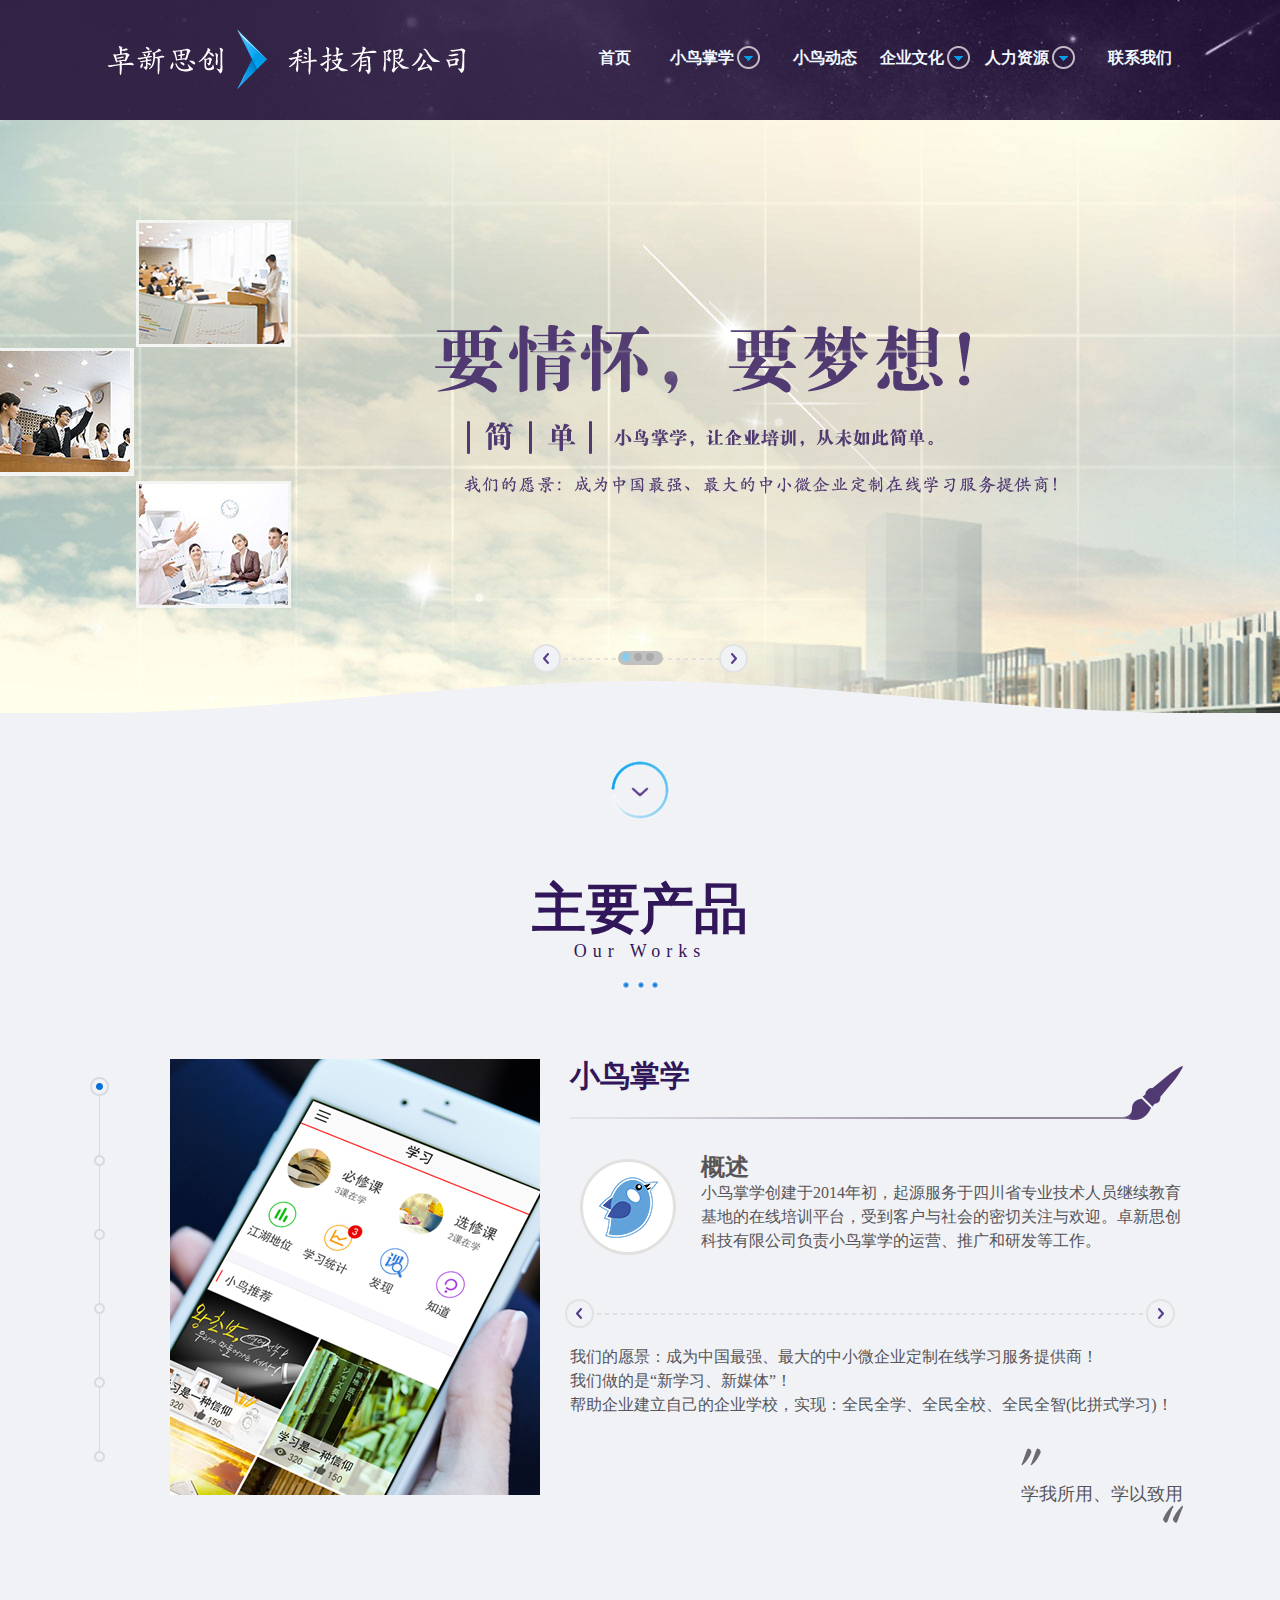
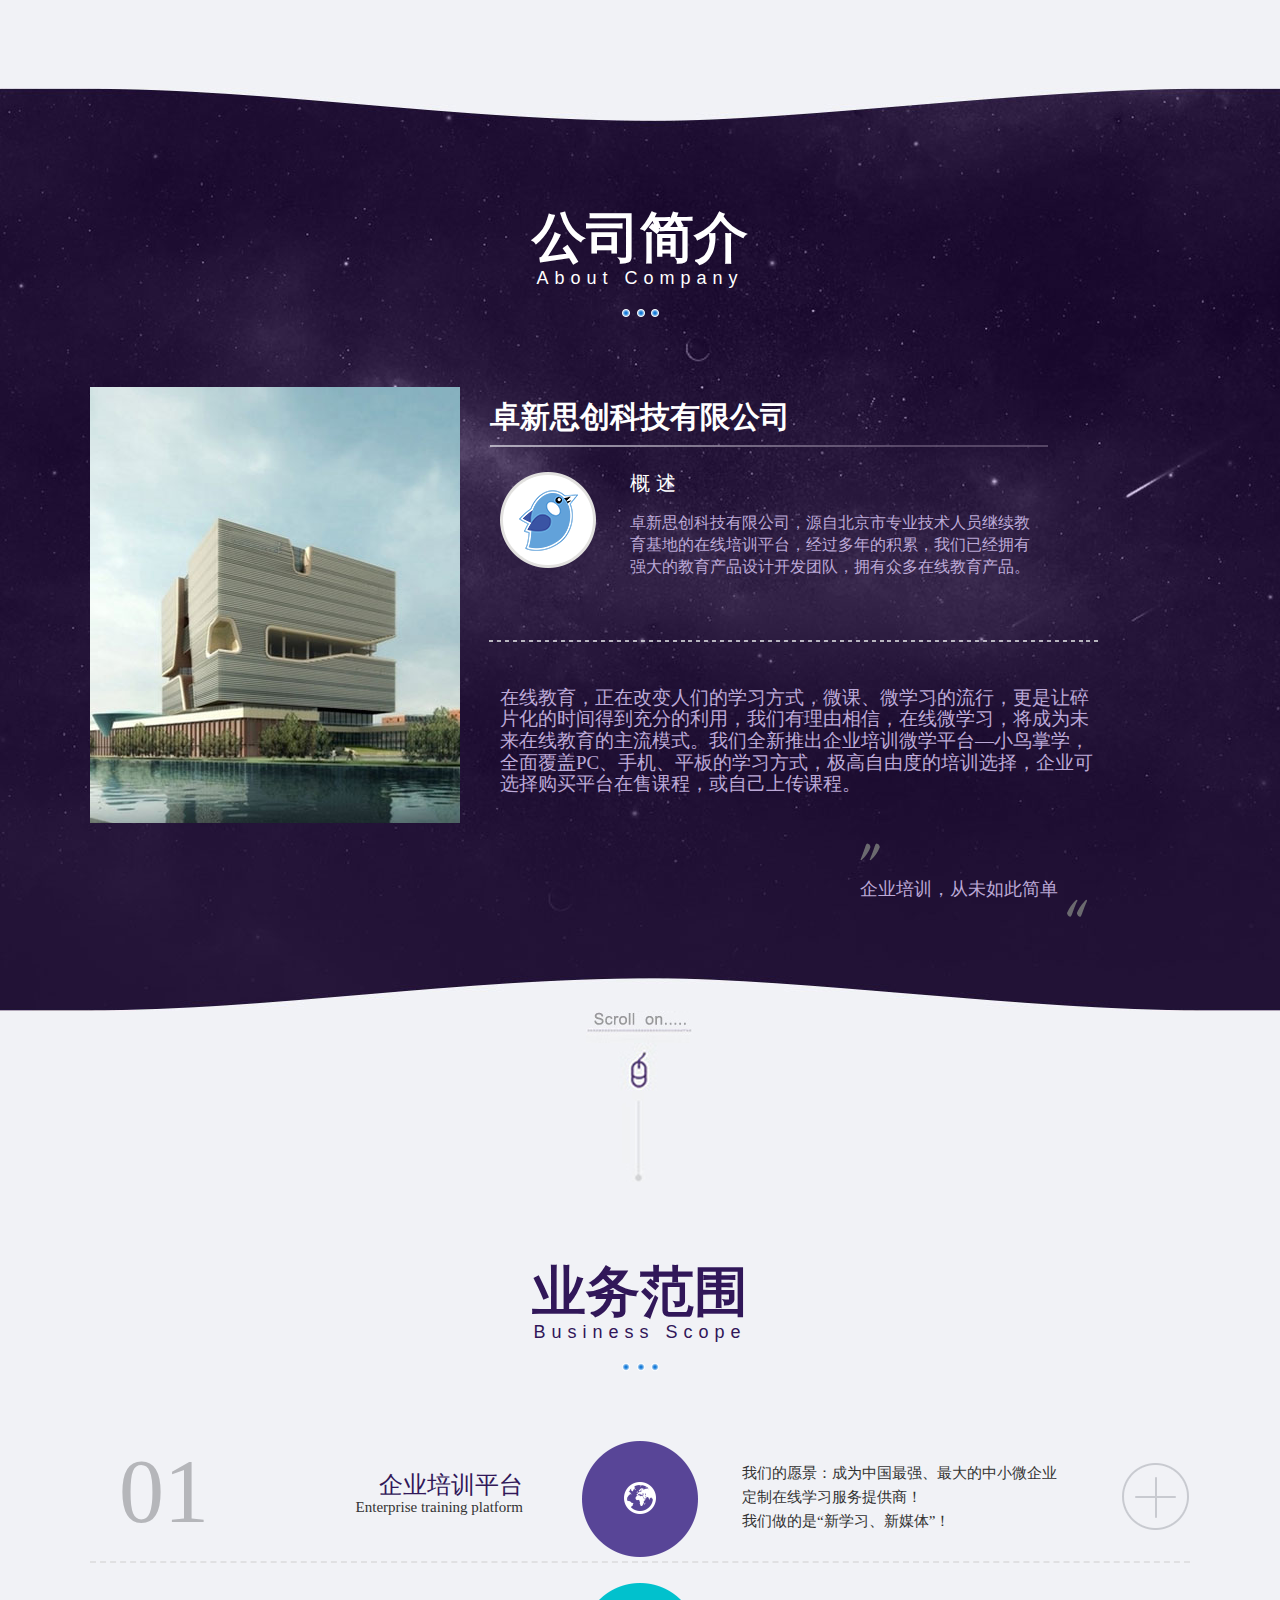
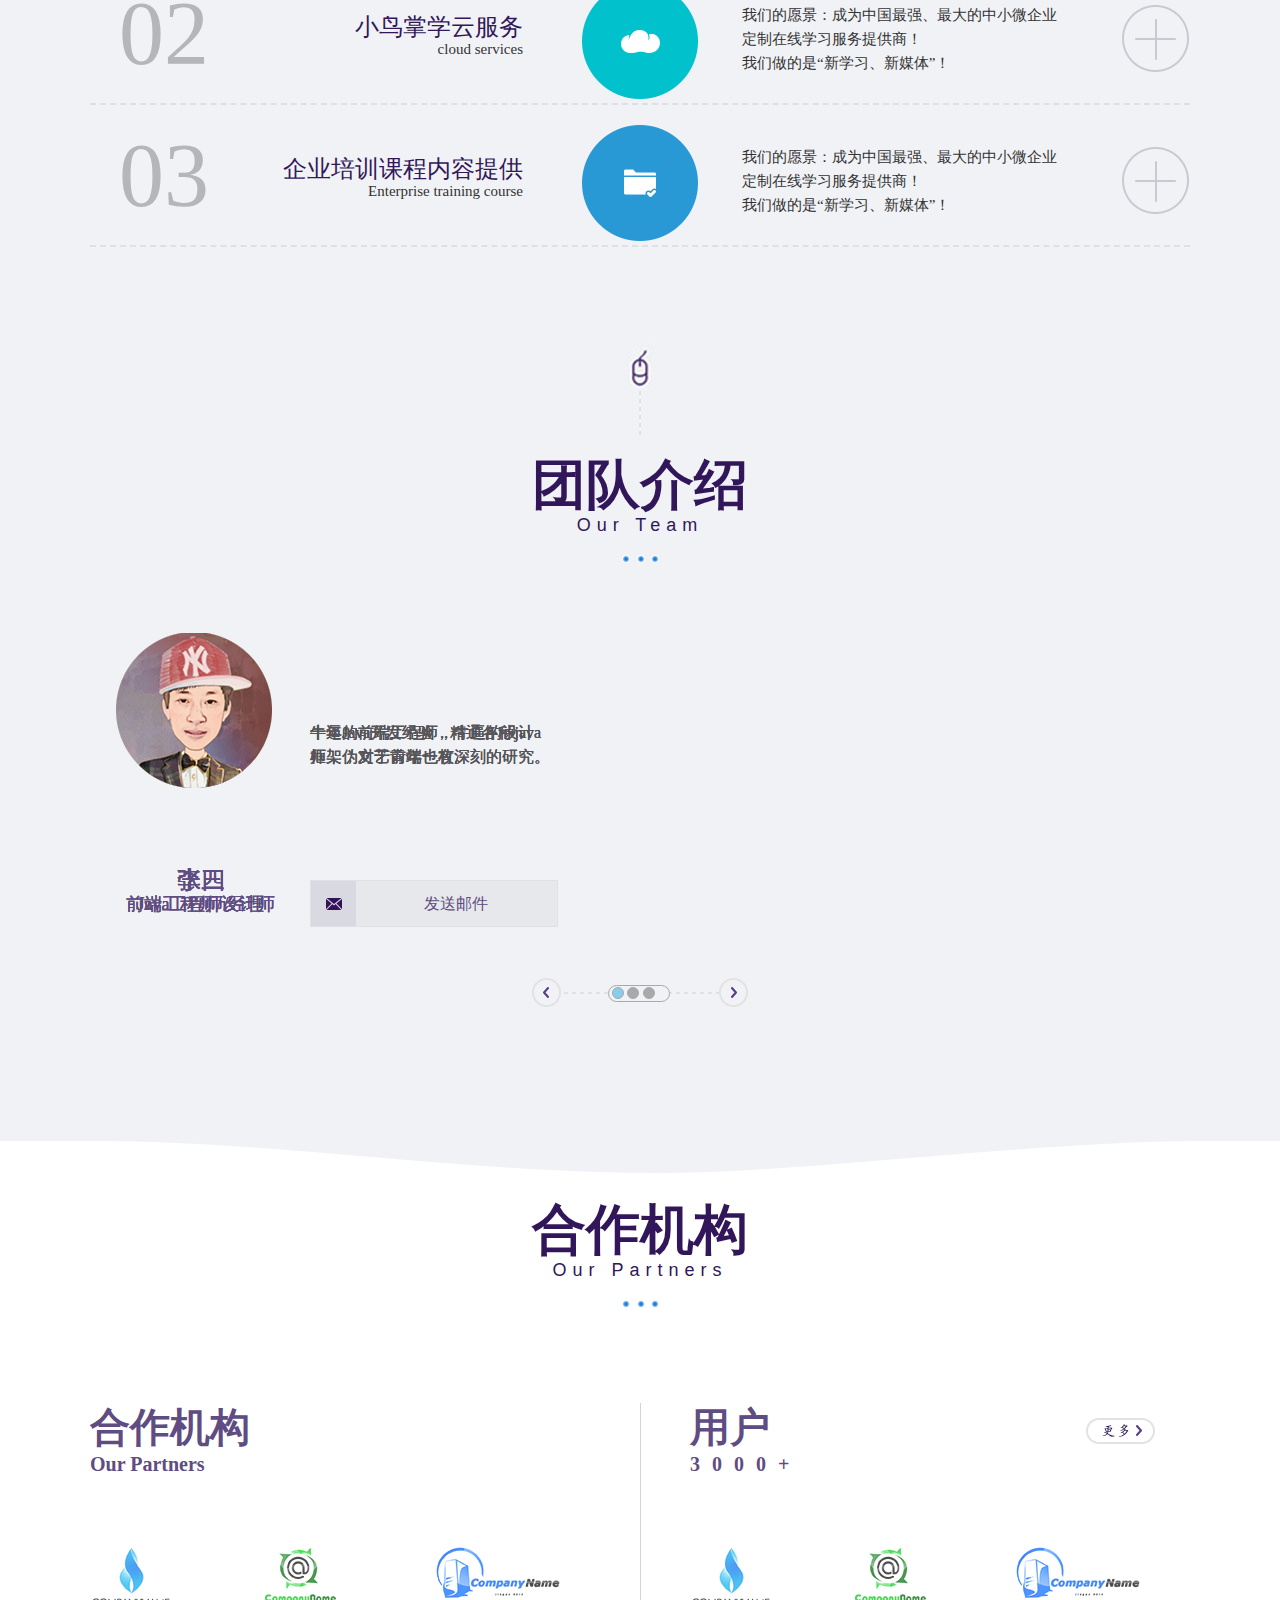
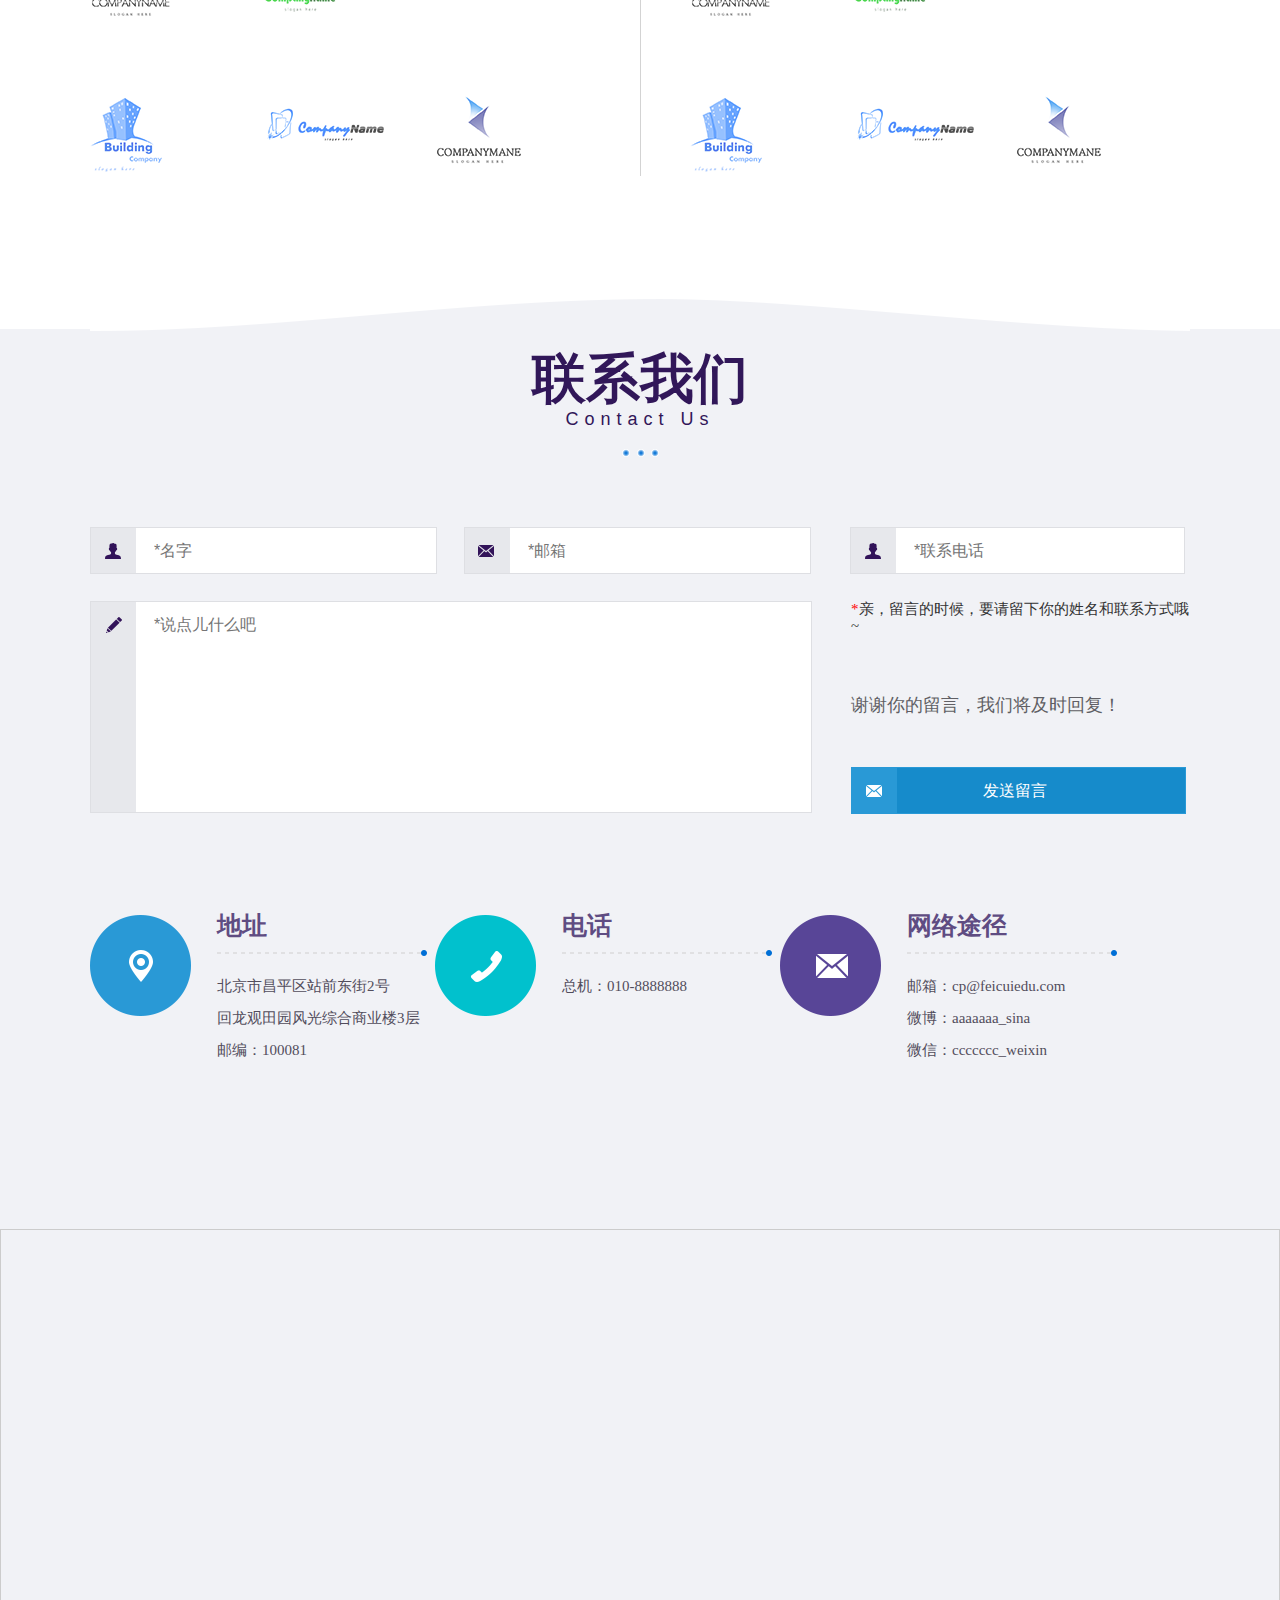
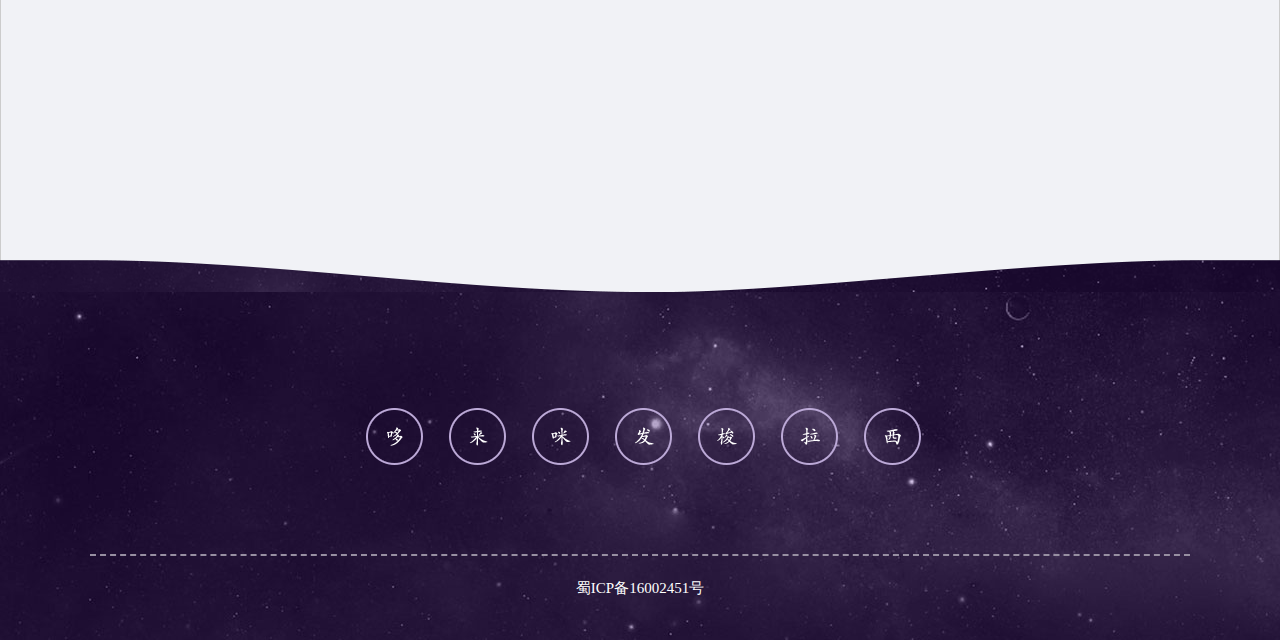
<file: html/index.html>
<!DOCTYPE html>
<html lang="en">
<head>
    <meta charset="UTF-8">
    <meta name="viewport" content="width=device-width, initial-scale=1.0">
    <meta http-equiv="X-UA-Compatible" content="ie=edge">
    <title>北京卓新思创科技有限公司</title>
    <link rel="stylesheet" href="../css/common.css">
    <link rel="stylesheet" href="../css/index.css">
    <link rel="stylesheet" href="../css/animate.css">
    <link rel="shortcut icon" href="../images/favicon.ico">
</head>

<body scroll="no" style="overflow-x:hidden">
    <div id="header"></div>
    <!-- 轮播1 -->
    <div class="banner-wrap">
        <div class="banner-all">
            <div class="banner-one blue">
                <div class="tu">
 
                    <img class="img1 animated slideInLeft" src="../images/banner01_01.png" alt="">
                    <img class="img2 animated slideInRight" src="../images/banner01_02.png" alt="">
                    <img class="img3" src="../images/banner01_03.png" alt="">
                </div>
            </div>
            <div class="banner-one green">
                <div class="tu">
                    <img class="img11 animated slideInLeft" src="../images/banner02_01.png" alt="">
                    <img class="img22 animated slideInRight" src="../images/banner02_02.png" alt="">
                    <img class="img33" src="../images/banner02_03.png" alt="">
                </div>
            </div>
            <div class="banner-one blue">
                <div class="tu">
                    <img class="img1 animated slideInLeft" src="../images/banner03_01.png" alt="">
                    <img class="img2 animated slideInRight" src="../images/banner03_02.png" alt="">
                    <img class="img3" src="../images/banner01_03.png" alt="">
                </div>
            </div>
            
        
        </div>
        <div>
            <div class="bchange">
                <span class="qian1 en"></span>
                <ul class="zhong">
                    <li class="activeq"></li>
                    <li></li>
                    <li></li>
                </ul>
                <span class="next en"></span>
            </div>

        </div>

    </div>
    <!-- -----------产品------------- -->
    <div class="cp">
        <img style="margin-top: 48px" src="../images/goOn_icon01.png" alt="">
        <h1>主要产品</h1>
        <h2>Our Works</h2>
        <img style="margin-top:20px; margin-bottom:70px; " src="../images/three_points01.png" alt="">
        <div class="content-c">
            <div class="line">
                <div class="quan">
                    <li class="active2"></li>
                    <span></span>
                </div>
                <div class="quan">
                    <li></li>
                    <span></span>
                </div>
                <div class="quan">
                    <li></li>
                    <span></span>
                </div>
                <div class="quan">
                    <li></li>
                    <span></span>
                </div>
                <div class="quan">
                    <li></li>
                    <span></span>
                </div>
                <div class="quan">
                    <li></li>
                    <span></span>
                </div>


            </div>
            <div class="contnts">
                <div class="content1 " style="display: block">
                    <div class="content1-left">
                        <img src="../images/chanpin_image01.jpg" alt="" class="">
                    </div>
                    <div class="content1-right">
                        <h1>小鸟掌学
                            <span></span>
                        </h1>
                        <div class="content-b">
                            <div class="pp1">
                                <img src="../images/xiaoniao_icon.png" class="" alt="">
                                <h2>概述</h2>
                                <p class="">
                                    小鸟掌学创建于2014年初，起源服务于四川省专业技术人员继续教育基地的在线培训平台，受到客户与社会的密切关注与欢迎。卓新思创科技有限公司负责小鸟掌学的运营、推广和研发等工作。
                                </p>
                            </div>
                            <div class="pp2">
                                <p class="">我们的愿景：成为中国最强、最大的中小微企业定制在线学习服务提供商！</p>
                                <p class="">我们做的是“新学习、新媒体”！</p>
                                <p class="">帮助企业建立自己的企业学校，实现：全民全学、全民全校、全民全智(比拼式学习)！</p>
                            </div>
                            <div class="tip">
                                <img style="margin-top:31px;" src="../images/yinhao_you.png" class="">
                                <div>学我所用、学以致用</div>
                                <img src="../images/yinhao_zuo.png" class="wq">
                            </div>
                        </div>

                    </div>
                </div>
                <div class="content1" style="display: none">
                    <div class="content1-left">
                        <img src="../images/chanpin_image02.jpg" alt="" class="">
                    </div>
                    <div class="content1-right">
                        <h1>小鸟掌学
                            <span></span>
                        </h1>
                        <div class="content-b">
                            <div class="pp1 pp11">

                                <h2>随</h2>
                                <p class=" dong">
                                    着智能手机应用，微学习（即微观背景下的学习）已经开始飞速蔓延，通过对学习内容或者学习时间进行分割，使学员对学习内容进行碎片化的学习，在企业内它可以以正式或随意的方式推送给学员。作为一种人才培养方式，微课能较好的补充实体培训中无法实现的可移动性、持续性、重复性、随时随地等不足。这有助于企业建立规范的培养体系，提高全员素质，从而达到提升企业经济效益，并建立一支忠诚善战的员工队伍。
                                </p>
                            </div>

                            <div class="tip tip1">
                                <img style="margin-top:31px;" src="../images/yinhao_you.png" class="">
                                <div>学我所用、学以致用</div>
                                <img src="../images/yinhao_zuo.png" class="wq">
                            </div>
                        </div>

                    </div>
                </div>
                <div class="content1" style="display: none">
                    <div class="content1-left">
                        <img src="../images/chanpin_image03.jpg" alt="" class="">
                    </div>
                    <div class="content1-right ">
                        <h1>小鸟掌学对企业的价值
                            <span></span>
                        </h1>
                        <div class="content-b">
                            <div class="pp2 pp22">
                                <p class="">1) 帮助企业转变为学习型组织，促进全员持续学习；</p>
                                <p class="">2) 加速企业内部知识的传播，提高管理、操作和经验技巧的传承；</p>
                                <p class="">3) 营造企业比拼式学习氛围，挖掘实战精华</p>
                                <p class="" style="margin-top:120px;">4) 降低企业培训的时间和金钱成本 ，提高培训效率和培训质量；</p>
                                <p class="">5) 增加凝聚力，提高员工的忠诚度，做到“上下同欲”；</p>
                                <p class="">6) 增强企业供应商、经销商的知识技能的提高，形成“供应链学习模式”；</p>

                            </div>


                        </div>

                    </div>
                </div>
                <div class="content1" style="display: none">
                    <div class="content1-left">
                        <img src="../images/chanpin_image04.jpg" alt="" class="">
                    </div>
                    <div class="content1-right ">
                        <h1>“小鸟掌学”云平台
                            <span></span>
                        </h1>
                        <div class="content-b">
                            <div class="pp2 pp33">
                                <p class="animated ">
                                    是一套完整的专家知识、学习管理、监督考核系统。首先根据企业和员工的特性，抓取学习需求，然后从“平台学习库、行业学习库和企业内训库”中调出教学资源，按学习计划“推送”任务给每一位员工，并对学习过程进行监管，对学习效果进行评估，根据学习情况调整学习计划，不断优化员工的职业生涯。
                                </p>
                                <p class="animated " style="margin-top:80px;">
                                    “小鸟掌学”主要基于智能手机平台进行学习。针对性、趣味性、创新性的学习方式有助于员工建立学习兴趣，将学习与趣味相结合，提高学习吸收率。提高员工技能，增加企业效益；
                                </p>
                            </div>


                        </div>

                    </div>
                </div>
                <div class="content1" style="display: none">
                    <div class="content1-left">
                        <img src="../images/chanpin_image03.jpg" alt="" class="">
                    </div>
                    <div class="content1-right">
                        <h1>“小鸟掌学”云平台
                            <span></span>
                        </h1>
                        <div class="content-b">
                            <div class="pp2 pp22">
                                <p class="">“小鸟掌学”云平台是企业战略变革的工具；</p>
                                <p class="">“小鸟掌学”云平台是企业文化重要的组成部分；</p>
                                <p class="">“小鸟掌学”云平台是企业培训的重要支撑手段和实施保障机制；</p>
                                <p class="" style="margin-top:120px;">“小鸟掌学”云平台是企业上下游意识形态统一的桥梁；</p>
                                <p class="">“小鸟掌学”云平台是企业经验分享的平台；</p>


                            </div>


                        </div>

                    </div>
                </div>
                <div class="content1" style="display: none">
                    <div class="content1-left">
                        <img src="../images/chanpin_image06.jpg" alt="" class="">
                    </div>
                    <div class="content1-right ">
                        <h1>“小鸟掌学”云平台
                            <span></span>
                        </h1>
                        <div class="content-b">
                            <div class="pp2 pp33">
                                <p class="">
                                    本质上是一种正规化教学管理机制，但它更突破了时间、地域、成本、固定性的限制（绝非在线浏览网页，看电子书籍和一些视音频上）。“小鸟掌学”改变了企业现有培训的“双高困局”（高成本、高误工），实现了
                                    “双低学习模式”（低成本、低误工）。</p>
                                <p class=" " style="margin-top:80px;">
                                    “小鸟掌学”主要基于智能手机平台进行学习。针对性、趣味性、创新性的学习方式有助于员工建立学习兴趣，将学习与趣味相结合，提高学习吸收率。提高员工技能，增加企业效益；
                                </p>
                            </div>


                        </div>

                    </div>
                </div>
            </div>
        </div>
        <div class="change">
            <span class="zuo "></span>
            <span class="you"></span>
        </div>

    </div>
    <!-- -------------公司简介-------------- -->
    <div class="gs">
        <div class="cp cpp">
            <h1>公司简介</h1>
            <h2>About Company</h2>
            <img style="margin-top:20px; margin-bottom:70px; " src="../images/three_points01.png" alt="">
            <div class="content-cc">
                <div class="cc-left">
                    <img src="../images/jianjie_image01.jpg" alt="">
                </div>
                <div class="cc-right">
                    <h1>卓新思创科技有限公司
                        <span></span>
                    </h1>
                    <div class="bbdy">
                        <div class="pq1">
                            <img src="../images/xiaoniao_icon.png" alt="">
                            <h2>概述</h2>
                            <p class="zi">卓新思创科技有限公司，源自北京市专业技术人员继续教育基地的在线培训平台，经过多年的积累，我们已经拥有强大的教育产品设计开发团队，拥有众多在线教育产品。
                            </p>
                            <div class="tip tip1">
                                <img style="margin-top:31px;" src="../images/yinhao_you.png" class="">
                                <div>企业培训，从未如此简单</div>
                                <img src="../images/yinhao_zuo.png" class="wq wq1">
                            </div>
                        </div>
                        <p class="zi2">
                            在线教育，正在改变人们的学习方式，微课、微学习的流行，更是让碎片化的时间得到充分的利用，我们有理由相信，在线微学习，将成为未来在线教育的主流模式。我们全新推出企业培训微学平台—小鸟掌学，全面覆盖PC、手机、平板的学习方式，极高自由度的培训选择，企业可选择购买平台在售课程，或自己上传课程。
                        </p>
                    </div>
                </div>

            </div>
            <div class="change change1">

            </div>
        </div>
    </div>
    <!-- 业务模块 -->
    <div class="yewu">
        <img src="../images/yewu_zhiyinimg.jpg" alt="">
        <div class="cp cpp cppp">
            <h1>业务范围</h1>
            <h2>Business Scope</h2>
            <img style="margin-top:20px; margin-bottom:70px; " src="../images/three_points01.png" alt="">
        </div>
        <div class="simple">
            <div class="yewucontent">
                <div class="top">
                    <div class="number">01</div>
                    <div class="titlea">
                        <h1>企业培训平台</h1>
                        <p>Enterprise training platform</p>
                    </div>
                    <div class="logo">
                        <img src="../images/business_cimg01.png" alt="">
                    </div>
                    <div class="text">
                        <p>我们的愿景：成为中国最强、最大的中小微企业定制在线学习服务提供商！</p>
                        <p>我们做的是“新学习、新媒体”！</p>
                    </div>
                    <div class="dou"></div>
                </div>
                <div class="center1">
                    <p>“小鸟掌学”云平台是一套完整的专家知识、学习管理、监督考核系统。首先根据企业和员工的特性，抓取学习需求，然后从“平台学习库、行业学习库和企业内训库”中调出教学资源，按学习计划“推送”任务给每一位员工，并对学习过程进行监管，对学习效果进行评估，根据学习情况调整学习计划，不断优化员工的职业生涯。
                    </p>
                    <p>“小鸟掌学”主要基于智能手机平台进行学习。针对性、趣味性、创新性的学习方式有助于员工建立学习兴趣，将学习与趣味相结合，提高学习吸收率。提高员工技能，增加企业效益。</p>
                </div>
            </div>
            <div class="yewucontent">
                <div class="top">
                    <div class="number">02</div>
                    <div class="titlea">
                        <h1>小鸟掌学云服务</h1>
                        <p>cloud services</p>
                    </div>
                    <div class="logo">
                        <img src="../images/business_cimg02.png" alt="">
                    </div>
                    <div class="text">
                        <p>我们的愿景：成为中国最强、最大的中小微企业定制在线学习服务提供商！</p>
                        <p>我们做的是“新学习、新媒体”！</p>
                    </div>
                    <div class="dou"></div>
                </div>
                <div class="center1">
                    <p>“小鸟掌学”云平台是一套完整的专家知识、学习管理、监督考核系统。首先根据企业和员工的特性，抓取学习需求，然后从“平台学习库、行业学习库和企业内训库”中调出教学资源，按学习计划“推送”任务给每一位员工，并对学习过程进行监管，对学习效果进行评估，根据学习情况调整学习计划，不断优化员工的职业生涯。
                    </p>
                    <p>“小鸟掌学”主要基于智能手机平台进行学习。针对性、趣味性、创新性的学习方式有助于员工建立学习兴趣，将学习与趣味相结合，提高学习吸收率。提高员工技能，增加企业效益。</p>
                </div>
            </div>
            <div class="yewucontent">
                <div class="top">
                    <div class="number">03</div>
                    <div class="titlea">
                        <h1>企业培训课程内容提供</h1>
                        <p>Enterprise training course</p>
                    </div>
                    <div class="logo">
                        <img src="../images/business_cimg03.png" alt="">
                    </div>
                    <div class="text">
                        <p>我们的愿景：成为中国最强、最大的中小微企业定制在线学习服务提供商！</p>
                        <p>我们做的是“新学习、新媒体”！</p>
                    </div>
                    <div class="dou"></div>
                </div>
                <div class="center1">
                    <p>“小鸟掌学”云平台是一套完整的专家知识、学习管理、监督考核系统。首先根据企业和员工的特性，抓取学习需求，然后从“平台学习库、行业学习库和企业内训库”中调出教学资源，按学习计划“推送”任务给每一位员工，并对学习过程进行监管，对学习效果进行评估，根据学习情况调整学习计划，不断优化员工的职业生涯。
                    </p>
                    <p>“小鸟掌学”主要基于智能手机平台进行学习。针对性、趣味性、创新性的学习方式有助于员工建立学习兴趣，将学习与趣味相结合，提高学习吸收率。提高员工技能，增加企业效益。</p>
                </div>
            </div>

        </div>
    </div>
    <!-- 团队介绍 -->
    <div class="tuandui">
        <img src="../images/tuandui_zhiyinimg.jpg" alt="">
        <div class="cp cpp cppp iner">
            <h1>团队介绍</h1>
            <h2>Our Team</h2>
            <img style="margin-top:20px; margin-bottom:70px; " src="../images/three_points01.png" alt="">
        </div>
        <div class="wrip">
            <div class="move">
                <div class="one">
                    <div class="hezi">
                        <img src="../images/team_img02.png" alt="">
                        <div class="xinxi">
                            <div class="name">张三</div>
                            <div class="titlew">Java工程师/经理</div>
                        </div>
                        <div class="description">十年Java开发经验，精通各种java框架，对于前端也有深刻的研究。</div>
                        <div class="send_email">
                            <div class="icon"></div>
                            <span>发送邮件</span>
                        </div>
                        <div class="other">
                            <div class="weibo" titlew="微博"></div>
                            <div class="qq" titlew="qq"></div>
                            <div class="github" titlew="github"></div>
                            <div class="weixin" titlew="微信"></div>
                        </div>
                    </div>
                    <div class="hezi">
                        <img src="../images/team_img03.png" alt="">
                        <div class="xinxi">
                            <div class="name">李四</div>
                            <div class="titlew">前端工程师/设计师</div>
                        </div>
                        <div class="description">牛逼的前端工程师，牛逼的设计师，伪文艺青年一枚。</div>
                        <div class="send_email">
                            <div class="icon"></div>
                            <span>发送邮件</span>
                        </div>
                        <div class="other">
                            <div class="weibo" title="微博"></div>
                            <div class="qq" title="qq"></div>
                            <div class="github" title="github"></div>
                            <div class="weixin" title="微信"></div>
                        </div>
                    </div>
                </div>
                <div class="one">
                    <div class="hezi">
                        <img src="../images/team_img04.png" alt="">
                        <div class="xinxi">
                            <div class="name">张三</div>
                            <div class="titlew">Java工程师/经理</div>
                        </div>
                        <div class="description">十年Java开发经验，精通各种java框架，对于前端也有深刻的研究。</div>
                        <div class="send_email">
                            <div class="icon"></div>
                            <span>发送邮件</span>
                        </div>
                        <div class="other">
                            <div class="weibo" title="微博"></div>
                            <div class="qq" title="qq"></div>
                            <div class="github" title="github"></div>
                            <div class="weixin" title="微信"></div>
                        </div>
                    </div>
                    <div class="hezi">
                        <img src="../images/team_img05.png" alt="">
                        <div class="xinxi">
                            <div class="name">李四</div>
                            <div class="titlew">前端工程师/设计师</div>
                        </div>
                        <div class="description">牛逼的前端工程师，牛逼的设计师，伪文艺青年一枚。</div>
                        <div class="send_email">
                            <div class="icon"></div>
                            <span>发送邮件</span>
                        </div>
                        <div class="other">
                            <div class="weibo" title="微博"></div>
                            <div class="qq" title="qq"></div>
                            <div class="github" title="github"></div>
                            <div class="weixin" title="微信"></div>
                        </div>
                    </div>
                </div>
                <div class="one">
                    <div class="hezi">
                        <img src="../images/team_img06.png" alt="">
                        <div class="xinxi">
                            <div class="name">张三</div>
                            <div class="titlew">Java工程师/经理</div>
                        </div>
                        <div class="description">十年Java开发经验，精通各种java框架，对于前端也有深刻的研究。</div>
                        <div class="send_email">
                            <div class="icon"></div>
                            <span>发送邮件</span>
                        </div>
                        <div class="other">
                            <div class="weibo" title="微博"></div>
                            <div class="qq" title="qq"></div>
                            <div class="github" title="github"></div>
                            <div class="weixin" title="微信"></div>
                        </div>
                    </div>
                    <div class="hezi">
                        <img src="../images/team_img07.png" alt="">
                        <div class="xinxi">
                            <div class="name">李四</div>
                            <div class="titlew">前端工程师/设计师</div>
                        </div>
                        <div class="description">牛逼的前端工程师，牛逼的设计师，伪文艺青年一枚。</div>
                        <div class="send_email">
                            <div class="icon"></div>
                            <span>发送邮件</span>
                        </div>
                        <div class="other">
                            <div class="weibo" title="微博"></div>
                            <div class="qq" title="qq"></div>
                            <div class="github" title="github"></div>
                            <div class="weixin" title="微信"></div>
                        </div>
                    </div>
                </div>
            </div>
            <div class="bchange">
                <span class="qian lyf"></span>
                <div class="gensui">
                    <p style="margin-left: 3px;" class="activeq"></p>
                    <p></p>
                    <p></p>
                </div>
                <span class="next lyf"></span>
            </div>
        </div>


    </div>
    <!-- 合作机构 -->
    <div class="hezuo">
        <div class="mokuai">
            <img src="../images/hezuo_topbg.png" alt="">
            <div class="cp cpp cppp iner">
                <h1>合作机构</h1>
                <h2>Our Partners</h2>
                <img style="margin-top:20px; margin-bottom:70px; " src="../images/three_points01.png" alt="">
            </div>
            <div class="neir">
                <div class="par">
                    <h1 style="line-height:50px;">合作机构</h1>
                    <h2>Our Partners</h2>
                    <div class="box">
                        <div>
                            <img src="../images/pLogo01.png" alt="">
                        </div>
                        <div>
                            <img src="../images/pLogo02.png" alt="">
                        </div>
                        <div>
                            <img src="../images/pLogo03.png" alt="">
                        </div>
                        <div>
                            <img src="../images/pLogo04.png" alt="">
                        </div>
                        <div>
                            <img src="../images/pLogo05.png" alt="">
                        </div>
                        <div>
                            <img src="../images/pLogo06.png" alt="">
                        </div>
                    </div>
                </div>
                <div class=" nex">
                    <h1 style="line-height:50px;">用户</h1>
                    <h2>3000+</h2>
                    <div class="more"></div>
                    <div class="box1">
                        <div>
                            <img src="../images/pLogo01.png" alt="">
                        </div>
                        <div>
                            <img src="../images/pLogo02.png" alt="">
                        </div>
                        <div>
                            <img src="../images/pLogo03.png" alt="">
                        </div>
                        <div>
                            <img src="../images/pLogo04.png" alt="">
                        </div>
                        <div>
                            <img src="../images/pLogo05.png" alt="">
                        </div>
                        <div>
                            <img src="../images/pLogo06.png" alt="">
                        </div>
                    </div>
                </div>
                <img src="../images/hezuo_bottombg.png" alt="">
            </div>
        </div>

    </div>
    <!-- 联系我们 -->
    <div class="lianxi">
        <div class="cp cpp cppp iner">
            <h1>联系我们</h1>
            <h2>Contact Us</h2>
            <img style="margin-top:20px; margin-bottom:70px; " src="../images/three_points01.png" alt="">
        </div>
        <div class="input-w">
            <div class="inp" style="width:345px; margin-right:27px">
                <div class="biao"></div>
                <input type="text" placeholder="*名字">
            </div>
            <div class="inp" style="width:345px; margin-right:39px">
                <div class="biao ao1"></div>
                <input type="text" placeholder="*邮箱">
            </div>
            <div class="inp">
                <div class="biao"></div>
                <input type="text" placeholder="*联系电话">
            </div>
            <div class="inp pig">
                <div class="biao err"></div>
                <input type="text" placeholder="*说点儿什么吧">
           
            </div>
            <div class="shuomimg">
                <span style="color:red">*</span>亲，留言的时候，要请留下你的姓名和联系方式哦~
            </div>
            <div class="liuyan">
                谢谢你的留言，我们将及时回复！
            </div>
            <div class="inp inpp">
                <div class="biao ly"></div>
                <span>发送留言</span>
            </div>
        </div>
        <div class="dizhi">
            <div class="way">
                <img src="../images/lianxi_icon01.png" alt="">
                <div class="con-way">
                    <h1>地址</h1>
                    <p>北京市昌平区站前东街2号</p>
                    <p>回龙观田园风光综合商业楼3层</p>
                    <p>邮编：100081</p>
                </div>
            </div>
        </div>
        <div class="dizhi">
            <div class="way">
                <img src="../images/lianxi_icon02.png" alt="">
                <div class="con-way">
                    <h1>电话</h1>
                    <p></p>
                    <p>总机：010-8888888</p>
                    <p></p>
                </div>
            </div>
        </div>
        <div class="dizhi">
            <div class="way">
                <img src="../images/lianxi_icon03.png" alt="">
                <div class="con-way">
                    <h1>网络途径</h1>
                    <p>邮箱：cp@feicuiedu.com</p>
                    <p>微博：aaaaaaa_sina</p>
                    <p>微信：ccccccc_weixin</p>
                </div>
            </div>
        </div>
    </div>
    <!-- ----地图----- -->
    <!-- <div class="ditu"> -->
        <iframe src="../地图.html" ></iframe>
    <!-- </div> -->
    



    <!-- ------------底部------------ -->
    <div id="footer"></div>

    <!-- ------------容器 ------------>
    <script src="../js/jquery.js"></script>
    <script src="../js/index.js"></script>
</body>

</html>
</file>
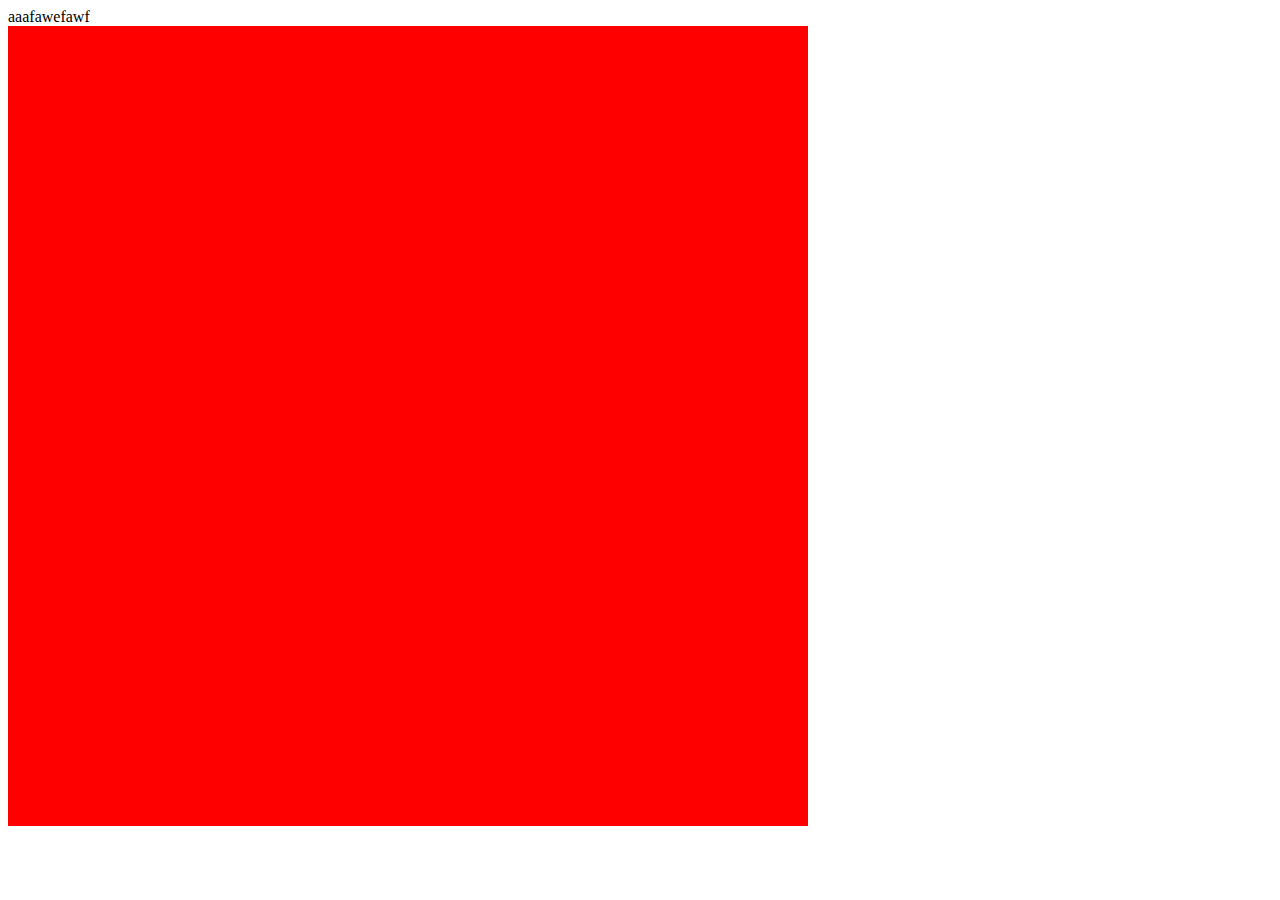
<file: html/demo.html>
<!DOCTYPE html>
<html lang="en">
<head>
    <meta charset="UTF-8">
    <meta name="viewport" content="width=device-width, initial-scale=1.0">
    <meta http-equiv="X-UA-Compatible" content="ie=edge">
    <link rel="stylesheet" href="../css/animate.css">
    <link rel="stylesheet" href="../css/deom.css">
    <title>Document</title>
</head>
<body>
    <div class="animated infinite bounce delay-2s">
        aaafawefawf
    </div>
    <div class="content-body"></div>
</body>
</html>
</file>
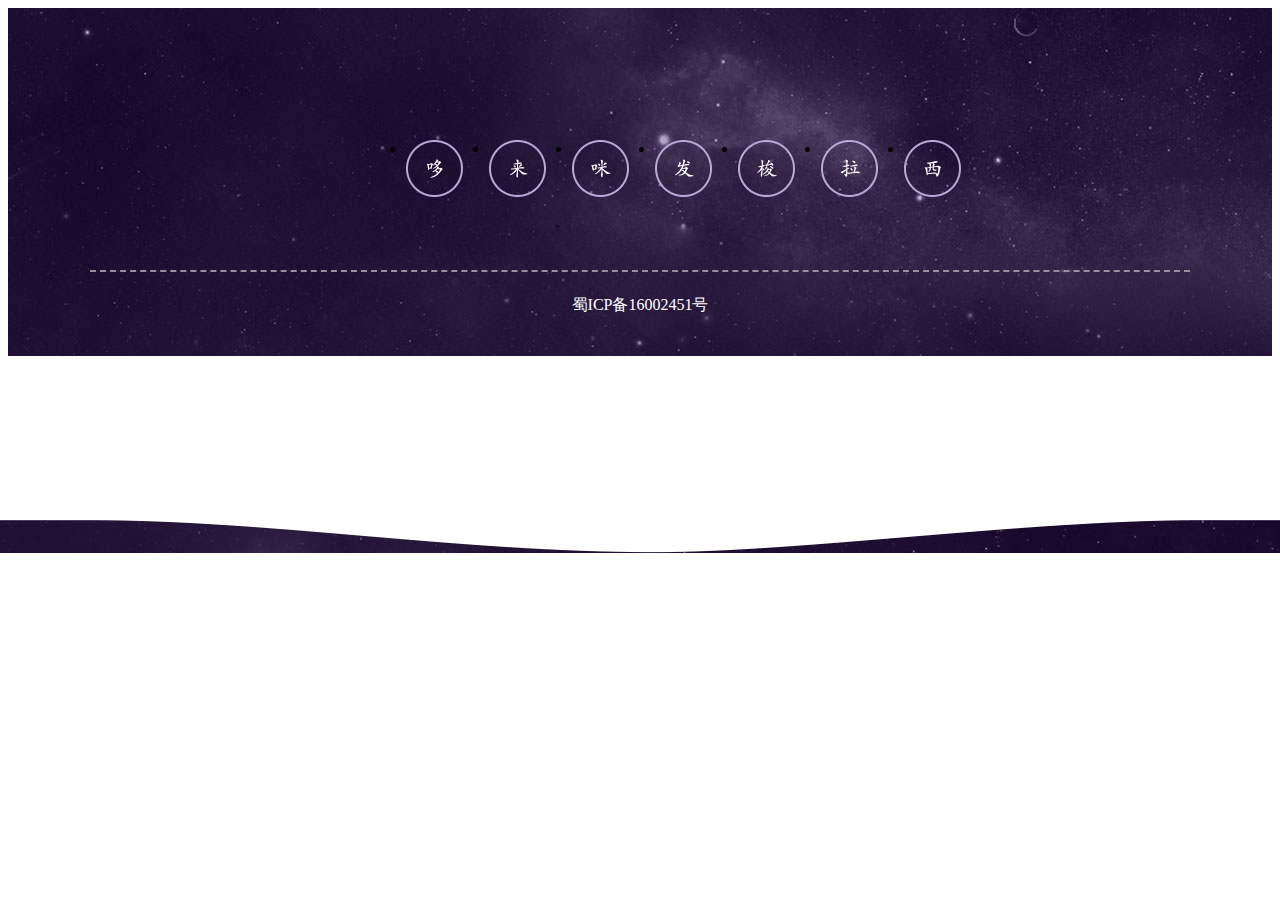
<file: html/footer.html>
<!DOCTYPE html>
<html lang="en">
<head>
    <meta charset="UTF-8">
    <meta name="viewport" content="width=device-width, initial-scale=1.0">
    <meta http-equiv="X-UA-Compatible" content="ie=edge">
    <title>Document</title>
    <link rel="stylesheet" href="../css/footer.css">
   <link rel="stylesheet" href="../css/animate.css">
</head>
<body>
    <div class="map-bottom"></div>
    <div id="footer">
        <div class="footer">
            <div class="music">
                <ul>
                    <li class="li li1">
                        <audio src="../music/sound00.mp3"></audio>
                      
                    </li>
                    <li class="li li2"><audio src="../music/sound01.mp3"></audio></li>
                    <li class="li li3"><audio src="../music/sound02.mp3"></audio></li>
                    <li class="li li4"><audio src="../music/sound03.mp3"></audio></li>
                    <li class="li li5"><audio src="../music/sound04.mp3"></audio></li>
                    <li class="li li6"><audio src="../music/sound05.mp3"></audio></li>
                    <li class="li li7"><audio src="../music/sound06.mp3"></audio></li>

                </ul>
            </div>
            <div class="mus-content">
                    蜀ICP备16002451号
            </div>
        </div>




    </div>
    <script src="../js/jquery.js"></script>
    <script>

        $('.music li').click(function(){
            
            const musicDom = $(this).find('audio')[0];
            if (musicDom.paused) {
                musicDom.play()
            }
            
        })
        
        $('.music li').mouseover(function(){
            $(this).addClass('animated bounce')   
        }).mouseout(function(){
            $(this).removeClass('animated bounce')   
        })
    </script>
</body>
</html>
</file>
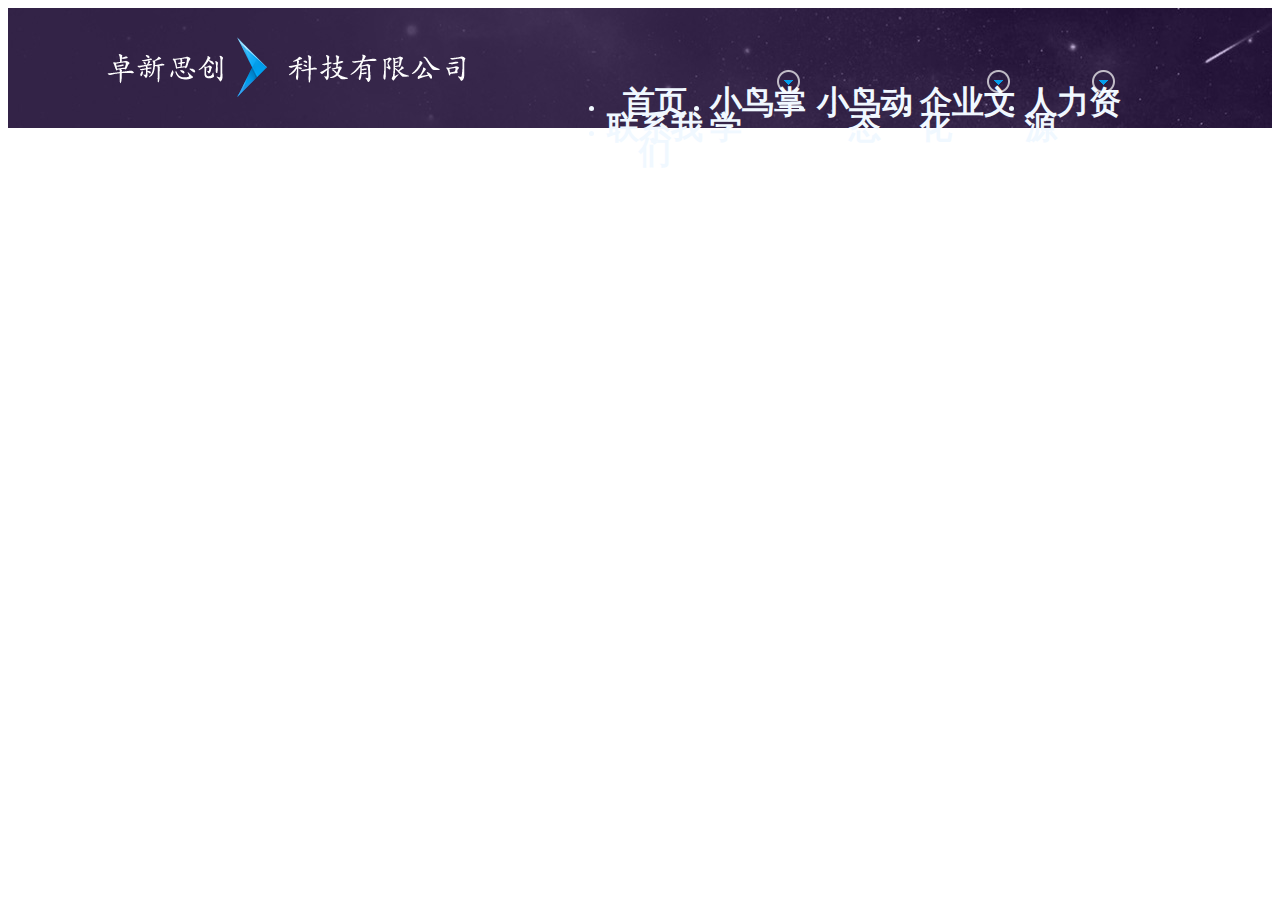
<file: html/header.html>
<!DOCTYPE html>
<html lang="en">

<head>
    <meta charset="UTF-8">
    <meta name="viewport" content="width=device-width, initial-scale=1.0">
    <meta http-equiv="X-UA-Compatible" content="ie=edge">
    <title>Document</title>
    <link rel="stylesheet" href="../css/header.css">
</head>

<body>
    <div id="header">
        <div class="header">
            <div class="header-logo">
                <img src="../images/logo.png" alt="">
            </div>
            <div class="nav">
                <ul>
                    <li class="nav-c list">
                        <h1>首页</h1>
                        <div class="dian"> </div>
                    </li>
                    <li class="list">
                        <h1>小鸟掌学</h1>
                        <span class="xjiantou"></span>
                        <div class="dian"> </div>
                        <ul class="ul">
                            <li id="zx" >小鸟掌学主页
                                <div class="xiao" ></div>
                            </li>
                            <li zqn=1 class="suoy1 san" onclick="window.open('../html/小鸟掌学.html#twoo')">小鸟掌学概述
                                <div class="xiao"></div>
                            </li>
                            <li zqn=2 class="suoy2 san ">对企业的价值
                                <div class="xiao"></div>
                            </li>
                            <li zqn=3 class="suoy3 san ">小鸟掌云
                                <div class="xiao"></div>
                            </li>
                            <li >微课联盟
                                <div class="xiao"></div>
                            </li>
                            <li zqn=4 class="suoy4 san ">App下载
                                <div class="xiao"></div>
                            </li>
                        </ul>
                    </li>
                    <li class="nav-c list">
                        <h1 class="dt">小鸟动态</h1>
                        <div class="dian"> </div>

                    </li>
                    <li class="list">
                        <h1>企业文化</h1>
                        <span class="xjiantou"></span>
                        <div class="dian"> </div>
                        <ul class="ul ul1">
                               
                                <li>公司理念
                                    <div class="xiao"></div>
                                </li>
                                <li>公司文化
                                    <div class="xiao"></div>
                                </li>
                                <li>公司氛围
                                    <div class="xiao"></div>
                                </li>
                            </ul>
                    </li>
                    <li class="list">
                        <h1>人力资源</h1>
                        <span class="xjiantou"></span>
                        <div class="dian"> </div>
                        <ul class="ul ul1">
                               
                                <li>人才理念
                                    <div class="xiao"></div>
                                </li>
                                <li>团队介绍
                                    <div class="xiao"></div>
                                </li>
                                <li>招聘信息
                                    <div class="xiao"></div>
                                </li>
                            </ul>
                    </li>
                    <li class="nav-c list">
                        <h1>联系我们</h1>
                        <div class="dian"> </div>

                    </li>

                </ul>
            </div>
        </div>

    </div>
    <script src="../js/jquery.js"></script>
    <script>
 
        $('#zx').click(function(){
            console.log(1)
        location='../html/小鸟掌学.html'

        })

        $('.dt').click(function(){
            console.log(1)
        location='../html/text1.html'

        })



        // 跳转对应位置
        $('.san').click(function(){
            console.log(1)
            var idd=$(this).attr('zqn')
            window.open("../html/小鸟掌学.html#new="+idd)
            
        })



    </script>
</body>

</html>
</file>
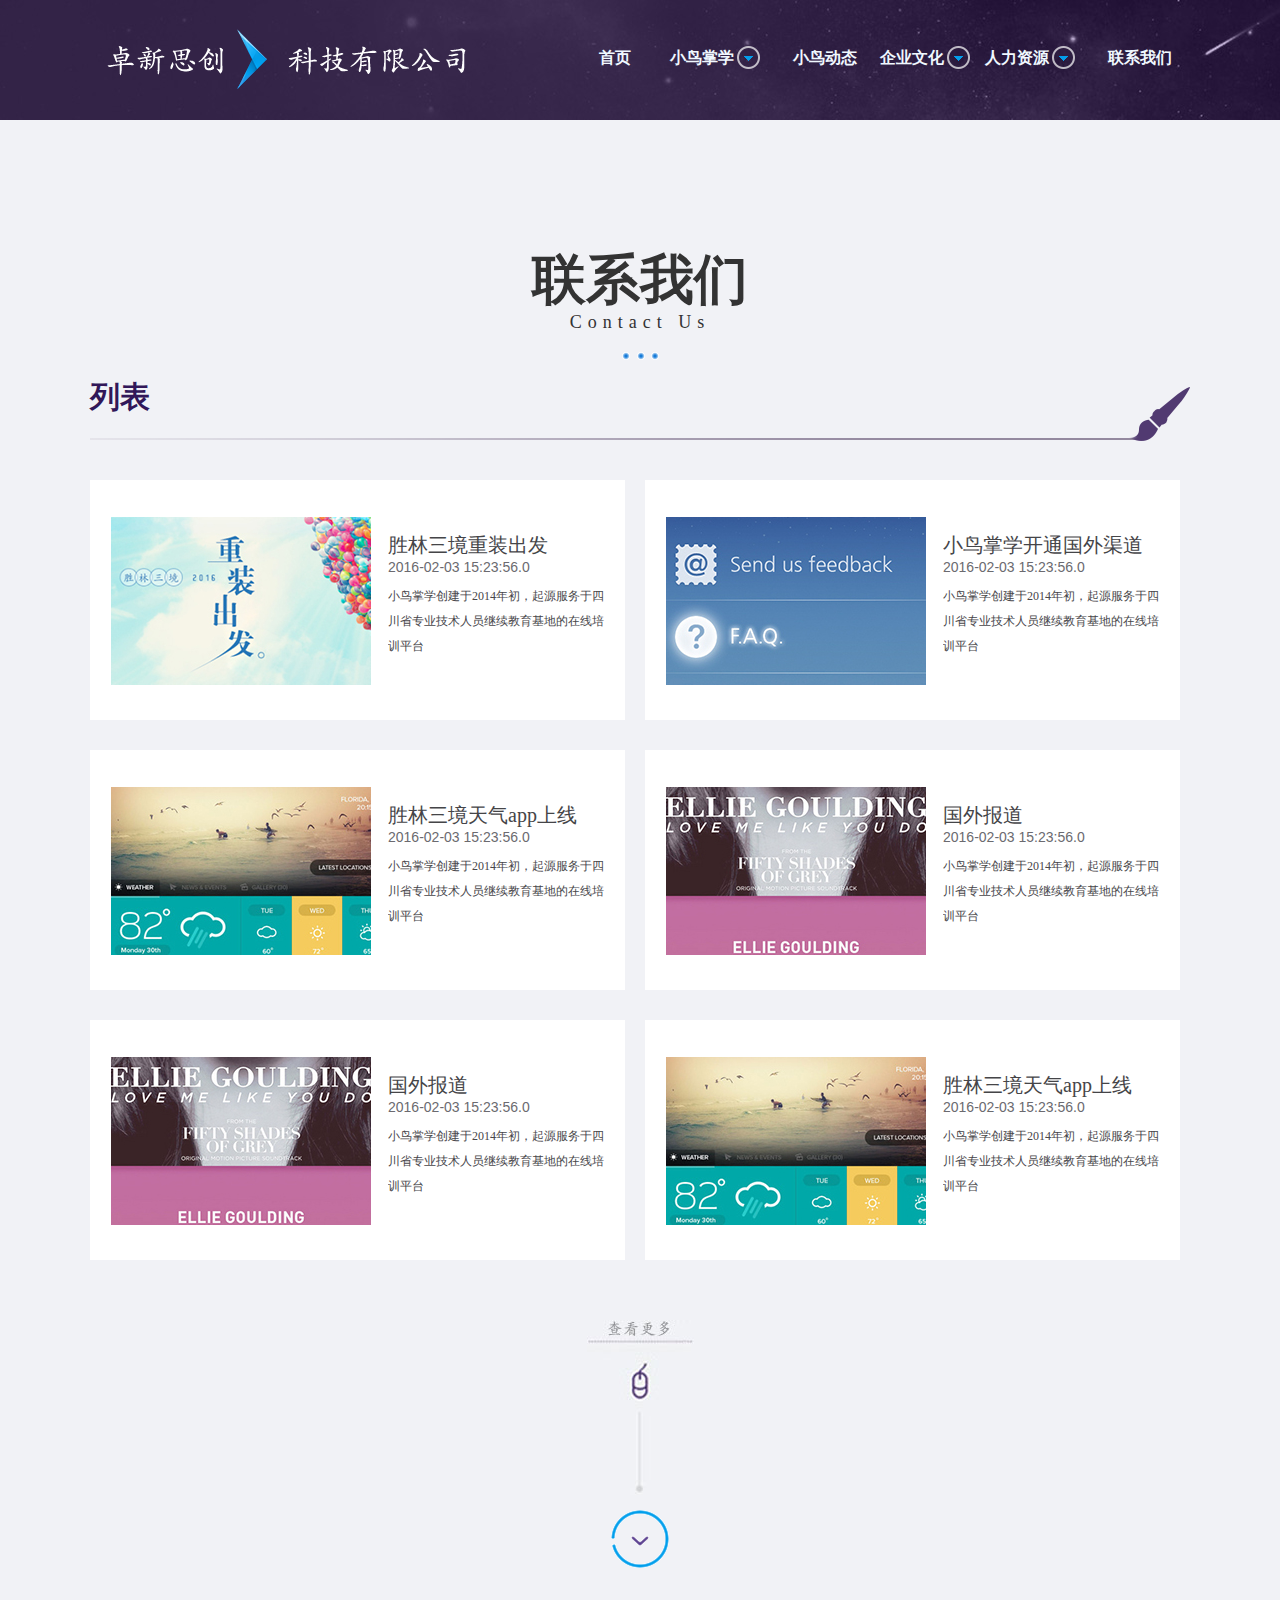
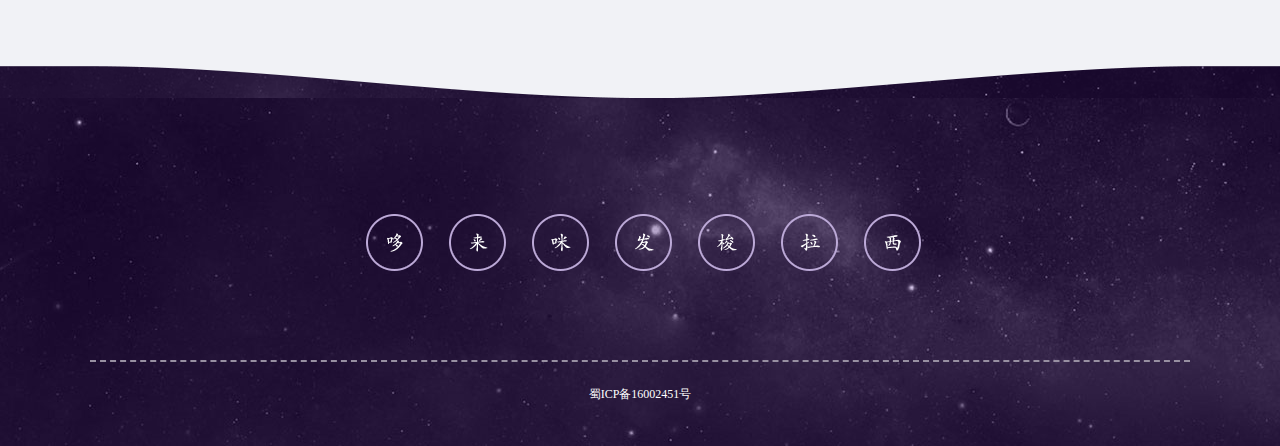
<file: html/text1.html>
<!DOCTYPE html>
<html lang="en">

<head>
    <meta charset="UTF-8">
    <meta name="viewport" content="width=device-width, initial-scale=1.0">
    <meta http-equiv="X-UA-Compatible" content="ie=edge">
    <title>文章列表</title>
    <link rel="stylesheet" href="../css/common.css">
    <link rel="stylesheet" href="../css/text1.css">
    <link rel="stylesheet" href="../css/animate.css">
    <link rel="shortcut icon" href="../images/favicon.ico">
</head>

<body>
    <div id="header"></div>
    <div class="dongtai">
        <div class="cp">
            <h1>联系我们</h1>
            <h2>Contact Us</h2>
            <img style="margin-top:20px; margin-bottom:70px; " src="../images/three_points01.png" alt="">
        </div>
        <h1 class="list">
            列表
            <span></span>
        </h1>
        <div >
            <div id="articleList" class="list-con">
                <div class="one" articleid="1">
                    <div class="img-c">
                        <img src="../images/list_img01.jpg" alt="">
                    </div>
                    <div class="text">
                        <div class="title-c"> 卓新思创重装出发</div>
                        <div class="date">2016-02-03</div>
                        <p>小鸟掌学创建于2014年初，起源服务于四川省专业技术人员继续教育基地的在线培训平台</p>
                    </div>
                </div>
                <div class="one" articleid="2">
                    <div class="img-c">
                        <img src="../images/list_img02.jpg" alt="">
                    </div>
                    <div class="text">
                        <div class="title-c"> 卓新思创重装出发</div>
                        <div class="date">2016-02-03</div>
                        <p>小鸟掌学创建于2014年初，起源服务于四川省专业技术人员继续教育基地的在线培训平台</p>
                    </div>
                </div>
                <div class="one" articleid="3">
                    <div class="img-c">
                        <img src="../images/list_img03.jpg" alt="">
                    </div>
                    <div class="text">
                        <div class="title-c"> 卓新思创重装出发</div>
                        <div class="date">2016-02-03</div>
                        <p>小鸟掌学创建于2014年初，起源服务于四川省专业技术人员继续教育基地的在线培训平台</p>
                    </div>
                </div>
                <div class="one" articleid="4">
                    <div class="img-c">
                        <img src="../images/list_img04.jpg" alt="">
                    </div>
                    <div class="text">
                        <div class="title-c"> 卓新思创重装出发</div>
                        <div class="date">2016-02-03</div>
                        <p>小鸟掌学创建于2014年初，起源服务于四川省专业技术人员继续教育基地的在线培训平台</p>
                    </div>
                </div>
                <div class="one" articleid="5">
                    <div class="img-c">
                        <img src="../images/list_img02.jpg" alt="">
                    </div>
                    <div class="text">
                        <div class="title-c"> 卓新思创重装出发</div>
                        <div class="date">2016-02-03</div>
                        <p>小鸟掌学创建于2014年初，起源服务于四川省专业技术人员继续教育基地的在线培训平台</p>
                    </div>
                </div>
                <div class="one" articleid="6">
                    <div class="img-c">
                        <img src="../images/list_img03.jpg" alt="">
                    </div>
                    <div class="text">
                        <div class="title-c"> 卓新思创重装出发</div>
                        <div class="date">2016-02-03</div>
                        <p>小鸟掌学创建于2014年初，起源服务于四川省专业技术人员继续教育基地的在线培训平台</p>
                    </div>
                </div>
            </div>

            
                <img class="go" src="../images/list_gomore_bg.jpg" alt="">
           
            <div class="list-more"></div>
            <!-- 模板 -->
            <div id="itemHtml"  style="display: none">
                <div class="one" articleId='$articleId$'>
                    <div class="img-c">
                        <img src="../images/list_img02.jpg" alt="">
                    </div>
                    <div class="text">
                        <div class="title-c"> $ssss$</div>
                        <div class="date">$qqqq$</div>
                        <p>$aaaa$</p>
                    </div>
                    <img class="scrollon" src="../images/list_img_over_xiaojiantou.png" alt="">
                </div>
            </div>


        </div>
    </div>



    <div id="footer"></div>
</body>
<script src="../js/jquery.js"></script>
<script src="../js/text1.js"></script>
<script src="../js/listData.js"></script>


</html>
</file>
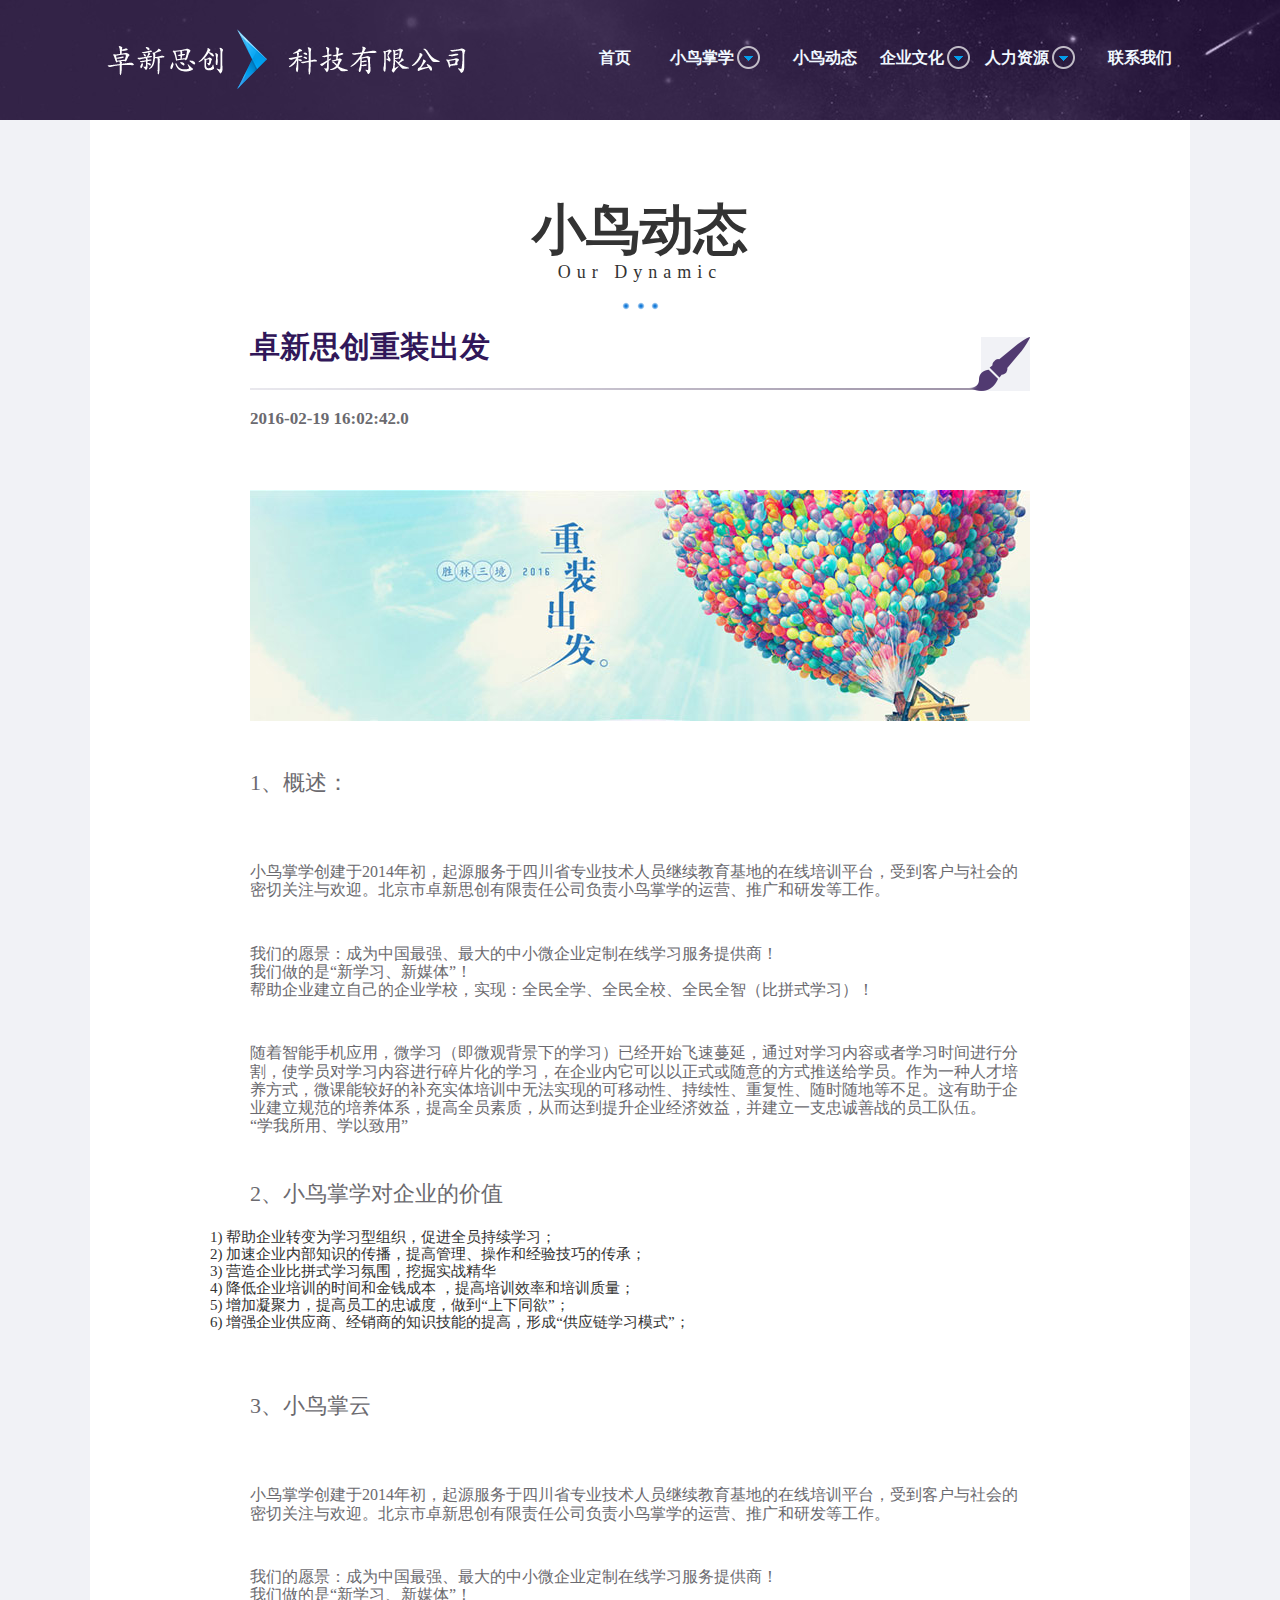
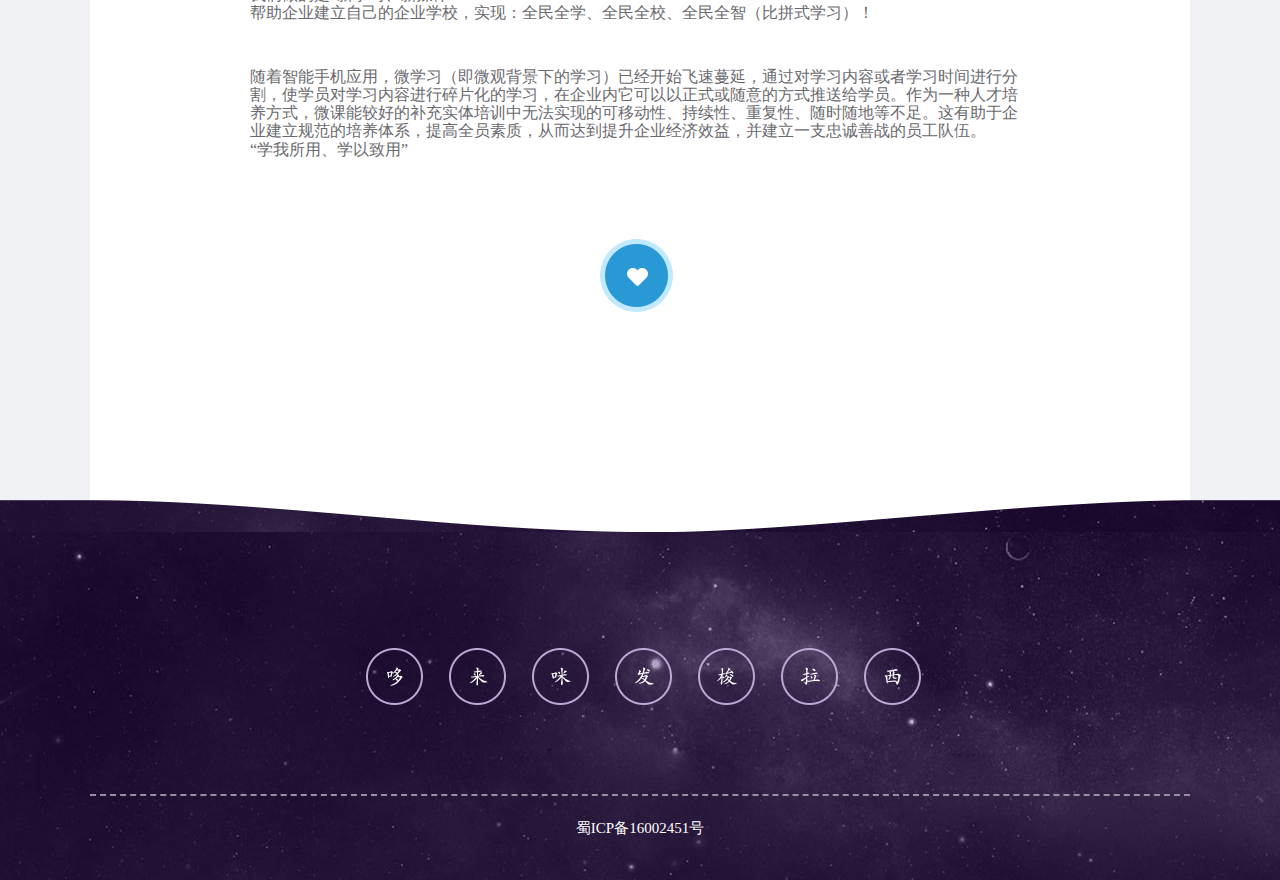
<file: html/text2.html>
<!DOCTYPE html>
<html lang="en">

<head>
    <meta charset="UTF-8">
    <meta name="viewport" content="width=device-width, initial-scale=1.0">
    <meta http-equiv="X-UA-Compatible" content="ie=edge">
    <title>文章列表</title>
    <link rel="stylesheet" href="../css/common.css">
    <link rel="stylesheet" href="../css/text2.css">
    <link rel="stylesheet" href="../css/animate.css">
    <link rel="shortcut icon" href="../images/favicon.ico">

</head>

<body>
    <!-- 头部 -->
    <div id="header"></div>
    <div class="content">
        <div class="cp">
            <h1>小鸟动态</h1>
            <h2>Our Dynamic</h2>
            <img style="margin-top:20px; margin-bottom:70px; " src="../images/three_points01.png" alt="">
        </div>
        <h1 class="list">
                卓新思创重装出发
            <span></span>
            <p>2016-02-19 16:02:42.0</p>
        </h1>
        <div class="neir">
            <div class="tu">
                <img id="imgg" src="../images/article_image01.jpg" alt="">
            </div>
            <div class="zi">
                <p class="ti">1、概述：</p>
                <p class="duan">小鸟掌学创建于2014年初，起源服务于四川省专业技术人员继续教育基地的在线培训平台，受到客户与社会的密切关注与欢迎。北京市卓新思创有限责任公司负责小鸟掌学的运营、推广和研发等工作。</p>
                <p class="duan">我们的愿景：成为中国最强、最大的中小微企业定制在线学习服务提供商！
                    <br>
                    我们做的是“新学习、新媒体”！
                    <br>
                    帮助企业建立自己的企业学校，实现：全民全学、全民全校、全民全智（比拼式学习）！
                </p>
                <p class="duan">随着智能手机应用，微学习（即微观背景下的学习）已经开始飞速蔓延，通过对学习内容或者学习时间进行分割，使学员对学习内容进行碎片化的学习，在企业内它可以以正式或随意的方式推送给学员。作为一种人才培养方式，微课能较好的补充实体培训中无法实现的可移动性、持续性、重复性、随时随地等不足。这有助于企业建立规范的培养体系，提高全员素质，从而达到提升企业经济效益，并建立一支忠诚善战的员工队伍。
                    <br>
                    “学我所用、学以致用”
                </p>
                <p class="ti">2、小鸟掌学对企业的价值</p>
                <pre class="pper">
                1) 帮助企业转变为学习型组织，促进全员持续学习；
                2) 加速企业内部知识的传播，提高管理、操作和经验技巧的传承；
                3) 营造企业比拼式学习氛围，挖掘实战精华
                4) 降低企业培训的时间和金钱成本 ，提高培训效率和培训质量；
                5) 增加凝聚力，提高员工的忠诚度，做到“上下同欲”；
                6) 增强企业供应商、经销商的知识技能的提高，形成“供应链学习模式”；
                </pre>
                <p class="ti">3、小鸟掌云</p>
                <p class="duan">小鸟掌学创建于2014年初，起源服务于四川省专业技术人员继续教育基地的在线培训平台，受到客户与社会的密切关注与欢迎。北京市卓新思创有限责任公司负责小鸟掌学的运营、推广和研发等工作。</p>
                <p class="duan">我们的愿景：成为中国最强、最大的中小微企业定制在线学习服务提供商！
                    <br>
                    我们做的是“新学习、新媒体”！
                    <br>
                    帮助企业建立自己的企业学校，实现：全民全学、全民全校、全民全智（比拼式学习）！
                </p>
                <p class="duan">随着智能手机应用，微学习（即微观背景下的学习）已经开始飞速蔓延，通过对学习内容或者学习时间进行分割，使学员对学习内容进行碎片化的学习，在企业内它可以以正式或随意的方式推送给学员。作为一种人才培养方式，微课能较好的补充实体培训中无法实现的可移动性、持续性、重复性、随时随地等不足。这有助于企业建立规范的培养体系，提高全员素质，从而达到提升企业经济效益，并建立一支忠诚善战的员工队伍。
                    <br>
                    “学我所用、学以致用”
                   
                </p>
            </div>
            <div class="like">
                <div class="like-btn"></div>
                <div class="like-moree">喜欢(20)</div>
            </div>
        </div>
    </div>


    <!-- 尾部 -->
    <div id="footer"></div>
</body>
<script src="../js/jquery.js"></script>
<script src="../js/text2.js"></script>
<!-- <script src="../js/listData.js"></script> -->
<script src="../js/articleData.js"></script>

</html>
</file>
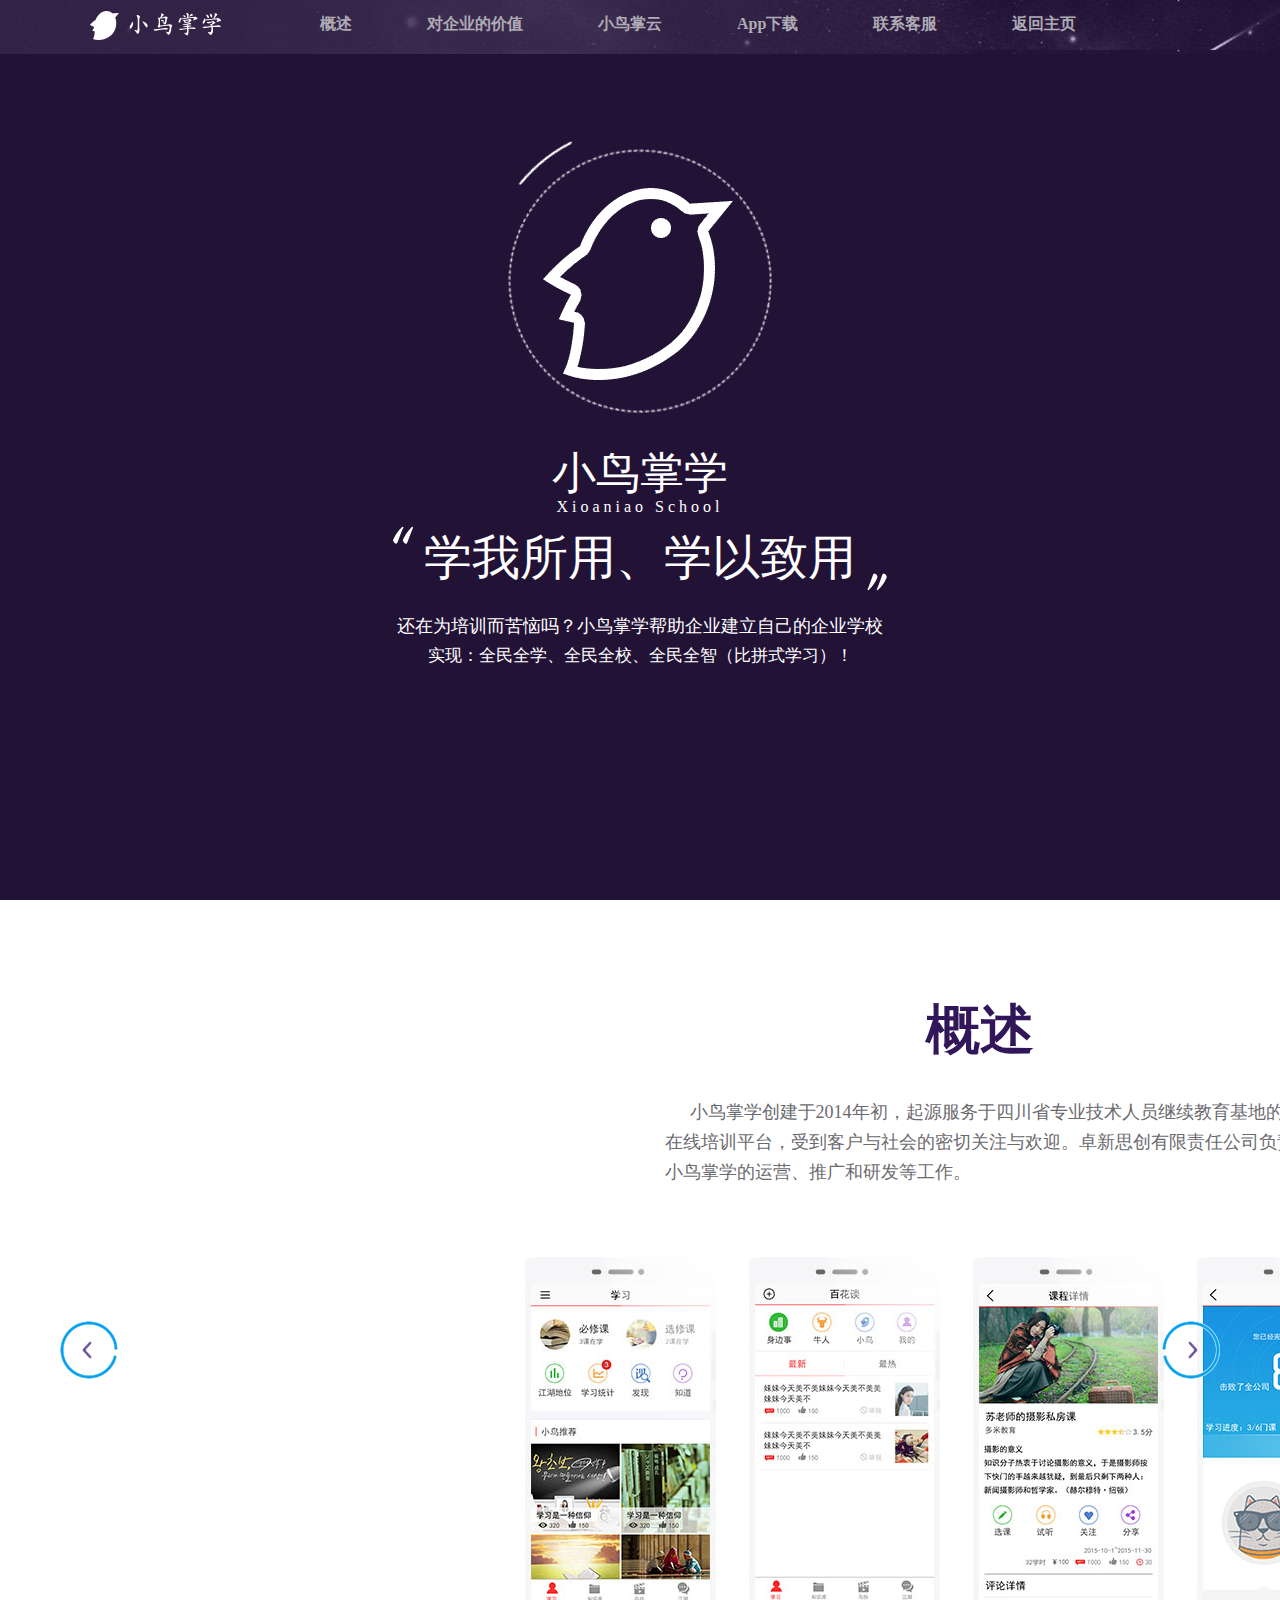
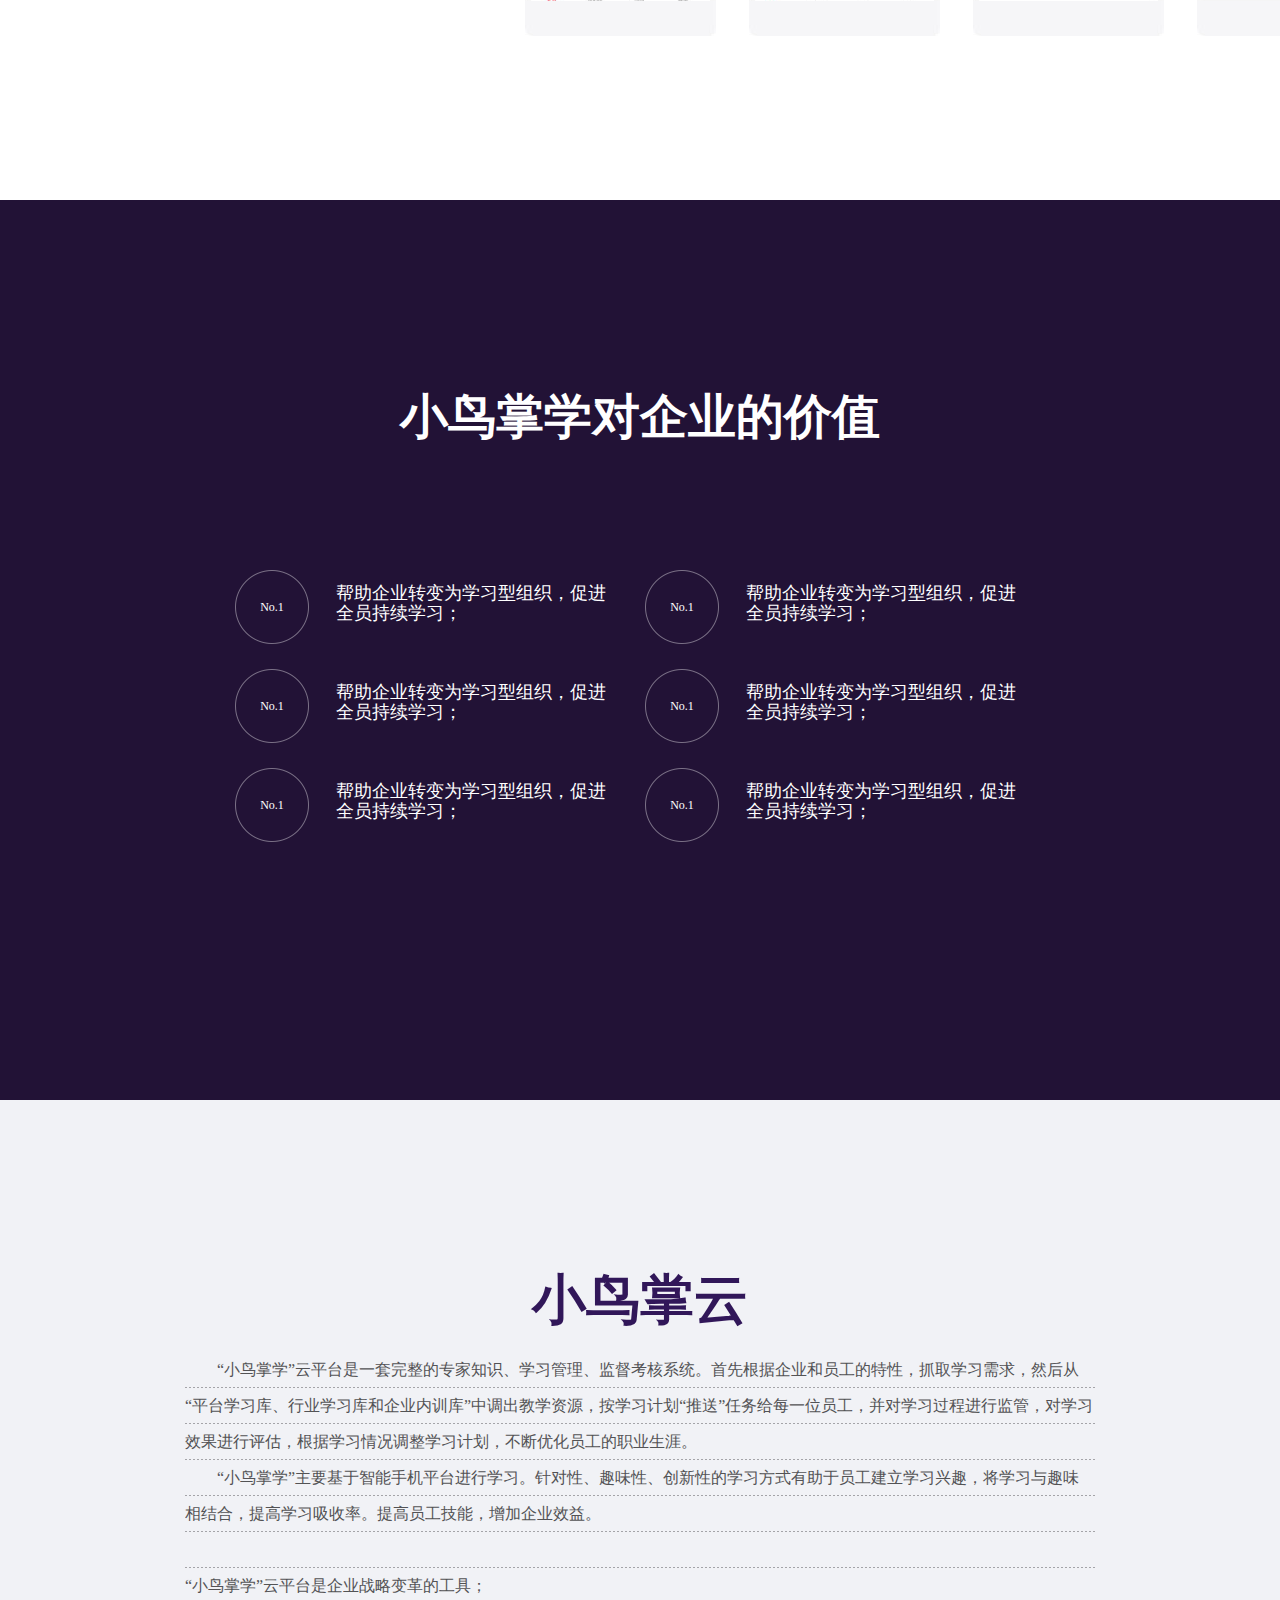
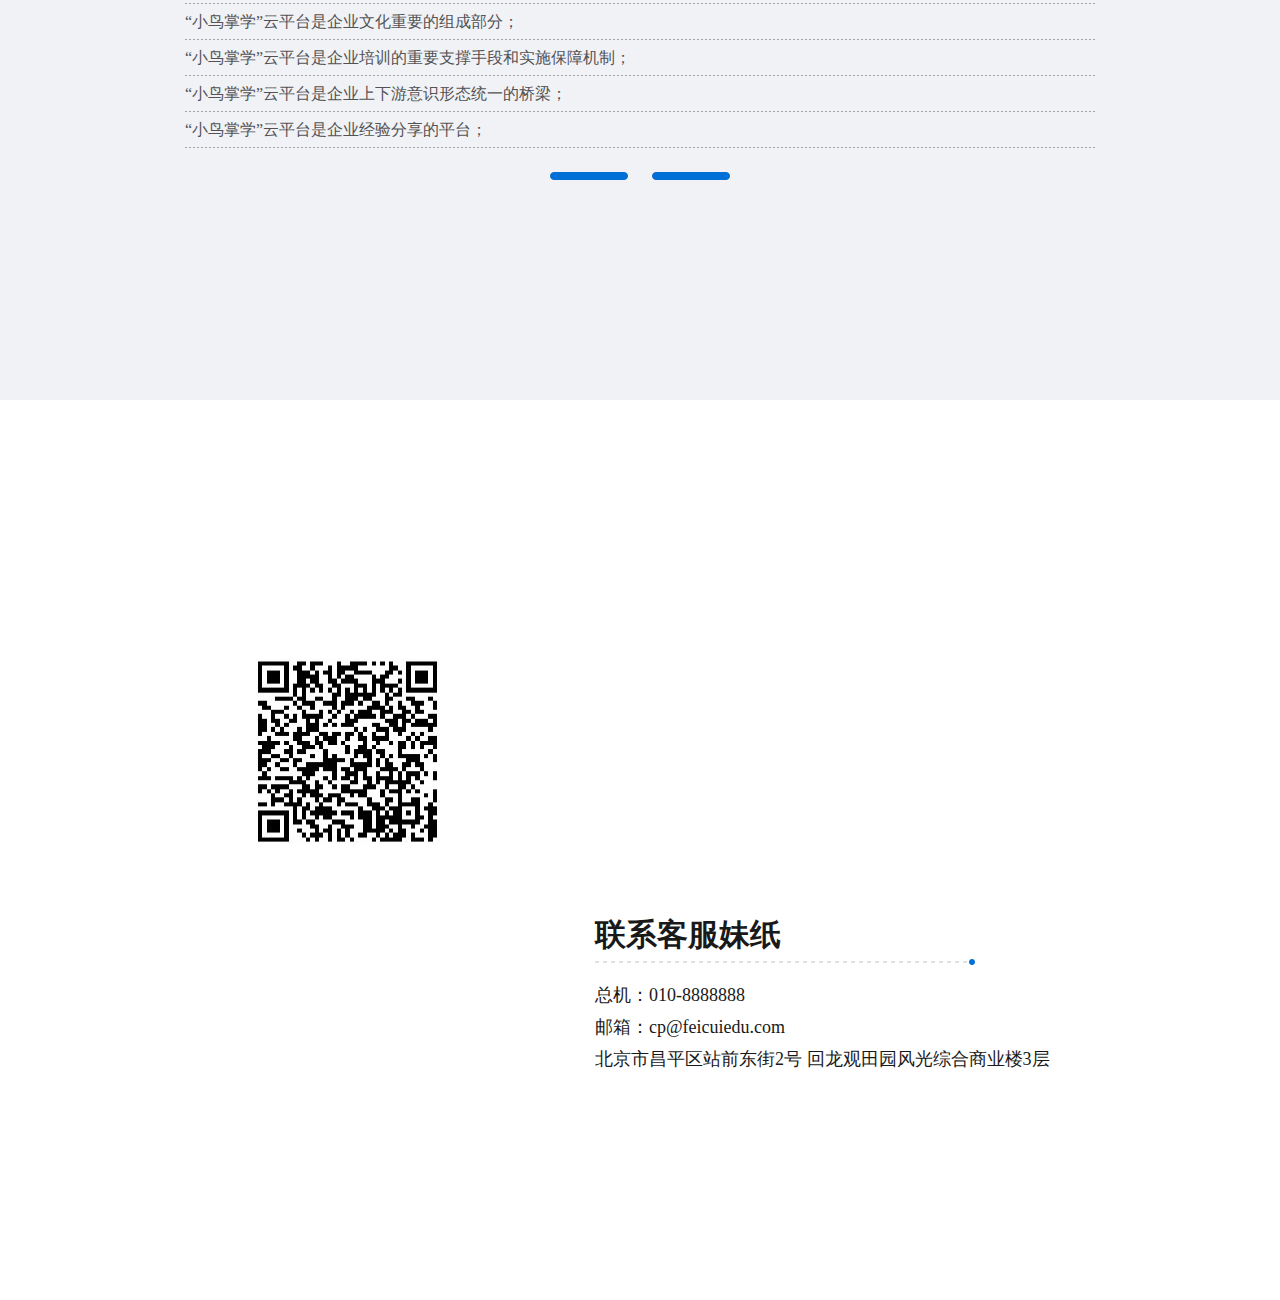
<file: html/小鸟掌学.html>
<!DOCTYPE html>
<html lang="en">

<head>
    <meta charset="UTF-8">
    <meta name="viewport" content="width=device-width, initial-scale=1.0">
    <meta http-equiv="X-UA-Compatible" content="ie=edge">
    <title>小鸟掌学</title>
    <link rel="stylesheet" href="../css/common.css">
    <link rel="stylesheet" href="../css/小鸟.css">
    <link rel="stylesheet" href="../css/animate.css">
    <link rel="shortcut icon" href="../images/favicon.ico">
</head>

<body scroll='no' style="overflow-y: hidden;">
    <!-- 启动动画 -->
    <div class="welcome">
        <div class="welcome_content">
            <img src="../images/aboutxiaoniao/xiaoniao_welcome_icon2.gif" alt="">

            <div class="welcome_box">
                <div class="welcome_title">小鸟掌学</div>
                <div class="en_title">Xioaniao School</div>
            </div>

            <div class="welcome_box2">
                <img class="yinhao1_zuo" src="../images/aboutxiaoniao/yinhao1_zuo.png">
                <span>学我所用、学以致用</span>
                <img class="yinhao1_you" src="../images/aboutxiaoniao/yinhao1_you.png">

            </div>
            <p class="welcome_p" style="margin-top:20px;">还在为培训而苦恼吗？小鸟掌学帮助企业建立自己的企业学校</p>
            <p class="welcome_p">实现：全民全学、全民全校、全民全智（比拼式学习）！</p>
        </div>
    </div>
    <!-- 头部 -->
    <div class="wrap">
        <div class="header">
            <div class="logo">

                <img src="../images/aboutxiaoniao/logo.png" alt="">

            </div>
            <div class="nav-rap">
                <div class="nav-pic taio"  >
                    <h1>概述</h1>
                </div>
                <div class="nav-pic taio">
                    <h1>对企业的价值</h1>
                </div>
                <div class="nav-pic taio" >
                    <h1>小鸟掌云</h1>
                </div>
                <div class="nav-pic taio" >
                    <h1>App下载</h1>
                </div>
                <div class="nav-pic taio" >
                    <h1>联系客服</h1>
                </div>
                <div class="nav-pic">
                    <h1 class="fh">返回主页</h1>
                </div>

            </div>
        </div>
    </div>
    <!-- 内容盒子 -->
    <div class="main_wrap">
        <div class="one mvv" >
            <div class="one-c">
                <img src="../images/aboutxiaoniao/xiaoniao_welcome_icon3.gif" alt="">
                <div class="text">
                    <p class="tit">小鸟掌学</p>
                    <div class="yw">Xioaniao School</div>
                    <div class="ems">
                        <img class="zuo-e" src="../images/aboutxiaoniao/yinhao1_zuo.png" alt="">
                        <span>学我所用、学以致用</span>
                        <img class="you-e" src="../images/aboutxiaoniao/yinhao1_you.png" alt="">
                    </div>
                    <p style="margin-top:30px;     font-size: 18px;">还在为培训而苦恼吗？小鸟掌学帮助企业建立自己的企业学校</p>
                    <p style="font-size: 17px; margin-top:10px; ">实现：全民全学、全民全校、全民全智（比拼式学习）！</p>
                </div>
            </div>
        </div>
        <div class="two mvv" id="twoo">
            <div class="box">
                <div class="gaishu">
                    <div class="lun">
                        <div class="xiao-box">
                            <div class="g-con">
                                <div class="gaishu-one">
                                    概述
                                </div>
                                <div class="ems ems1">
                                    <img class="zuo-e" src="../images/aboutxiaoniao/yinhao1_zuo.png" alt="">
                                    <span>
                                        小鸟掌学创建于2014年初，起源服务于四川省专业技术人员继续教育基地的在线培训平台，受到客户与社会的密切关注与欢迎。卓新思创有限责任公司负责小鸟掌学的运营、推广和研发等工作。</span>
                                    <img class="you-e" src="../images/aboutxiaoniao/yinhao1_you.png" alt="">
                                </div>
                                <div class="app">
                                    <img src="../images/aboutxiaoniao/app_img04.jpg" alt="">
                                    <img src="../images/aboutxiaoniao/app_img03.jpg" alt="">
                                    <img src="../images/aboutxiaoniao/app_img02.jpg" alt="">
                                    <img src="../images/aboutxiaoniao/app_img01.jpg" alt="">


                                </div>
                            </div>
                        </div>
                    </div>
                    <div class="lun">
                        <div class="xiao-box xiaotwo">
                            <div class="zhong">
                                <img class="zhonger" src="../images/aboutxiaoniao/bird_title.png" alt="">
                                <div class="blocc">
                                    <img src="../images/aboutxiaoniao/yuanjin_icon.png" alt="">
                                    <div class="inner">
                                        <h1>我们的愿景：</h1>
                                        <h2>成为中国最强、最大的中小微企业定制在线学习服务提供商！</h2>
                                    </div>
                                </div>
                                <div class="blocc">
                                    <img src="../images/aboutxiaoniao/book_icon.png" alt="">
                                    <div class="inner">
                                        <h1>我们做的是“新学习、新媒体”！</h1>

                                    </div>
                                </div>
                                <div class="blocc">
                                    <img src="../images/aboutxiaoniao/school_icon.png" alt="">
                                    <div class="inner">
                                        <h1>帮助企业建立自己的企业学校</h1>
                                        <h2>实现：全民全学、全民全校、全民全智（比拼式学习）！</h2>

                                    </div>
                                </div>
                            </div>
                        </div>
                    </div>
                    <div class="lun">
                        <div class="xiao-box xiaothere">
                            <div class="ems ems1 xue">
                                <img class="zuo-e" src="../images/aboutxiaoniao/yinhao1_zuo.png" alt="">
                                <span> 学我所用、学以致用</span>
                                <img class="you-e" src="../images/aboutxiaoniao/yinhao1_you.png" alt="">
                            </div>
                            <p>
                                随着智能手机应用，微学习（即微观背景下的学习）已经开始飞速蔓延，通过对学习内容或者学习时间进行分割，使学员对学习内容进行碎片化的学习，在企业内它可以以正式或随意的方式推送给学员。作为一种人才培养方式，微课能较好的补充实体培训中无法实现的可移动性、持续性、重复性、随时随地等不足。这有助于企业建立规范的培养体系，提高全员素质，从而达到提升企业经济效益，并建立一支忠诚善战的员工队伍。
                            </p>
                            <div class="xia">
                                <img src="../images/aboutxiaoniao/scrollon01.jpg" alt="">
                            </div>
                        </div>
                    </div>

                </div>
            </div>
            <div class="gaishu_goleft"></div>
            <div class="gaishu_goright"></div>
        </div>
        <div class="there mvv">
            <div class="th-con">
                <h1>小鸟掌学对企业的价值</h1>
                <div class="content-th">
                    <div class="bao">
                        <div class="nomer">No.1</div>
                        <p>帮助企业转变为学习型组织，促进全员持续学习；</p>
                    </div>
                    <div class="bao">
                        <div class="nomer">No.1</div>
                        <p>帮助企业转变为学习型组织，促进全员持续学习；</p>
                    </div>
                    <div class="bao">
                        <div class="nomer">No.1</div>
                        <p>帮助企业转变为学习型组织，促进全员持续学习；</p>
                    </div>
                    <div class="bao">
                        <div class="nomer">No.1</div>
                        <p>帮助企业转变为学习型组织，促进全员持续学习；</p>
                    </div>
                    <div class="bao">
                        <div class="nomer">No.1</div>
                        <p>帮助企业转变为学习型组织，促进全员持续学习；</p>
                    </div>
                    <div class="bao">
                        <div class="nomer">No.1</div>
                        <p>帮助企业转变为学习型组织，促进全员持续学习；</p>
                    </div>
                </div>

            </div>


        </div>
        <div class="four mvv">
            <div class="wrap_block xiaoniaoyun">
                <div class="yun_content">
                    <h1>小鸟掌云</h1>
                    <div class="yun_slidebox">
                        <div class="yun_slider" style="left: 0px;">
                            <div>
                                <p>“小鸟掌学”云平台是一套完整的专家知识、学习管理、监督考核系统。首先根据企业和员工的特性，抓取学习需求，然后从“平台学习库、行业学习库和企业内训库”中调出教学资源，按学习计划“推送”任务给每一位员工，并对学习过程进行监管，对学习效果进行评估，根据学习情况调整学习计划，不断优化员工的职业生涯。
                                </p>
                                <p>“小鸟掌学”主要基于智能手机平台进行学习。针对性、趣味性、创新性的学习方式有助于员工建立学习兴趣，将学习与趣味相结合，提高学习吸收率。提高员工技能，增加企业效益。</p>
                                <br>
                                <p style="text-indent:0;">
                                    “小鸟掌学”云平台是企业战略变革的工具；
                                    <br>
                                    “小鸟掌学”云平台是企业文化重要的组成部分；
                                    <br>
                                    “小鸟掌学”云平台是企业培训的重要支撑手段和实施保障机制；
                                    <br>
                                    “小鸟掌学”云平台是企业上下游意识形态统一的桥梁；
                                    <br>
                                    “小鸟掌学”云平台是企业经验分享的平台；
                                </p>
                            </div>
                            <div>
                                <br>
                                <br>
                                <p>“小鸟掌学”云平台本质上是一种正规化教学管理机制，但它更突破了时间、地域、成本、固定性的限制（绝非在线浏览网页，看电子书籍和一些视音频上）。“小鸟掌学”改变了企业现有培训的“双高困局”（高成本、高误工），实现了
                                    “双低学习模式”（低成本、低误工）。</p>
                                <br>
                                <p>当今，科学技术迅猛发展，社会文化不断进步，“终身教育、终身学习”将被越来越多的人所认识。面对未来，小鸟掌学将不断努力，以一流的运营和服务，成为企业首选的、长期的、可信赖的学习资源提供商、运营服务提供商，为社会各行各业的发展和国家经济实力的增强，做出新的贡献。
                                </p>
                            </div>
                        </div>
                    </div>
                    <div class="btn_box">
                        <div class="yunmove_btn_left">
                            <span class="yunmove_btn now" style="left:0;"></span>
                        </div>
                        <div class="yunmove_btn_right">
                            <span class="yunmove_btn" style="left:0;"></span>
                        </div>
                    </div>
                </div>
            </div>

        </div>
        <div class="five mvv">
            <div class="five-con">
                <div class="con-on">
                    <img src="../images/aboutxiaoniao/app_downcode.png" alt="">
                </div>

                <div class="conta">
                    <h1>联系客服妹纸</h1>
                    <p>总机：010-8888888</p>
                    <p>邮箱：cp@feicuiedu.com</p>
                    <p>北京市昌平区站前东街2号 回龙观田园风光综合商业楼3层</p>
                </div>
            </div>
        </div>
    </div>



</body>
<script src="../js/jquery.js"></script>
<script src="../js/小鸟.js"></script>

</html>
</file>
<file: css/index.css>
body {
    font-size: 15px;
    background: #f1f2f6;
    
}

.banner-wrap {
    height: 593px;
    position: relative;
    min-width: 1100px;
    width: 100%;
    background: darkgreen;
}

.banner-wrap,
banner-one {
    width: 100%;
    height: 593px;
}

.banner-one {
    position: absolute;
}

.blue {
    width: 100%;
    height: 593px;
    background: url(../images/banner01_bg.jpg) no-repeat top center;
}

.tu {
    width: 1100px;
    margin: 0 auto;
    position: relative;
}

.img1 {
    position: absolute;
    top: 204px;
    left: 343px;
}

.img2 {
    position: absolute;
    top: 300px;
    left: 375px;

}

.img3 {
    position: absolute;
    top: 354px;
    left: 374px;
}

.green {
    width: 100%;
    height: 593px;
    background: url(../images/banner02_bg.jpg) no-repeat top center;
}

.img11 {
    position: absolute;
    top: 177px;
    left: 61px;
}

.img22 {
    position: absolute;
    top: 70px;
    left: 261px;

}

.img33 {
    position: absolute;
    top: 195px;
    left: 270px;
}

.bchange {
    position: absolute;
    left: 50%;
    margin-left: -108px;
    bottom: 40px;
    z-index: 20;
    height: 29px;
    width: 216px;
    background: url(../images/next&prev_line.png) no-repeat left center;
}

.bchange span {
    position: absolute;
    top: 0;
    height: 29px;
    width: 29px;
    background: url(../images/prev_jiantou.png) no-repeat;
    cursor: pointer;
}

.bchange .next {
    right: 0;
    background: url(../images/next_jiantou.png) no-repeat;
}

.zhong {
    margin: 0 auto;
    width: 45px;
    height: 14px;
    background: silver;
    margin-top: 7px;
    border-radius: 10px;
    -webkit-border-radius: 10px;
    -moz-border-radius: 10px;
    -ms-border-radius: 10px;
    -o-border-radius: 10px;
}

.zhong li {
    height: 8px;
    width: 8px;
    background: darkgray;
    border-radius: 15px;
    margin-left: 4px;
    float: left;
    margin-top: 2px
}

.activeq {
    height: 8px;
    width: 8px;
    background: skyblue !important;
}

/* 产品 */
.cp {
    width: 1100px;
    margin: 0 auto;
    /*   height: 837px;
    background: darkblue; */

}

.cp>img {
    margin: 0 auto;
    display: block;
}

.cp>h1 {
    text-align: center;
    font-size: 54px;
    color: #311759;
    margin-top: 60px;
}

.cp>h2 {
    text-align: center;
    font-size: 54px;
    color: #311759;
    font-weight: normal;
    font-size: 18px;
    letter-spacing: 6px;
}

.content-c {
    height: 540px;
    position: relative;
}

.content1 {
    position: absolute;
    top: 0;
    left: 80px;
}

.line {
    width: 19px;
    margin-right: 51px;
    float: left;
    height: 380px;
    background: url(../images/chanpin_nowline_bgline.png) repeat-y 9px 20px;
    margin-top: 22px;
}

.quan {
    text-align: center;
    height: 11px;
    margin-bottom: 63px;
}

.quan li {
    opacity: 0;
    width: 19px;
    height: 19px;
    background: url(../images/chanpin_nowline_daquan.png);
    cursor: pointer;
    position: relative;
    left: 0px;
    top: -4px;
    float: left;
}

.quan span {
    display: block;
    width: 11px;
    height: 11px;
    margin: 0 auto;
    background: url(../images/chanpin_nowline_xiaoquan.png);
    cursor: pointer;
}

.quan span:hover {
    background: url(../images/chanpin_nowline_xiaoquan.png) 0 11px;
    transition: all 0.5s ease 0s;
}

.line .active2 {
    opacity: 1;
}

.content1-right {
    position: absolute;
    top: 0;
    left: 400px;
    width: 613px;
}

.content1-right h1 {
    color: #311759;
    font-size: 30px;
    background: url(../images/pen_line.png) no-repeat left bottom;
    height: 60px;
    position: relative;
}

.content1-right span {
    display: inline-block;
    width: 61px;
    height: 54px;
    background: url(../images/pen.png) no-repeat;
    position: absolute;
    right: 0px;
    bottom: -1px;
}

.content-b {
    color: #565559;
    font-weight: 500;
    letter-spacing: 0px;
}

.pp1 {
    overflow: hidden;
    margin: 35px 0 90px 10px;

}

.pp1 img {
    margin-right: 25px;
    margin-top: 5px;
    float: left;
}

.pp1 h2 {
    float: left;
    font-size: 24px;
    width: 470px;
}

.pp1 p {
    font-size: 16px;
    line-height: 24px;
}

.pp2 p {
    font-size: 16px;
    line-height: 24px;
}

.tip {
    /* margin-top: 30px; */
    position: absolute;
    right: 0;
}

.tip div {
    margin-top: 14px;
    font-size: 18px;
}

.wq {
    position: absolute;
    right: 0;
}

.pp11 * {
    display: inline-block;
}

.pp11 h2 {
    font-size: 36px;
}

.dong {
    position: absolute;
    top: 105px;
    left: 0;
    text-indent: 47px;
}

.tip1 {
    margin-top: 40px;
}

.pp22 {
    margin-top: 50px;

}

.pp22 p {
    font-size: 18px;
}

.pp33 p {
    margin-top: 20px;
    text-indent: 37px;
}

.change {
    position: relative;
    left: 53%;
    margin-left: -108px;
    top: -300px;
    z-index: 20;
    height: 29px;
    width: 610px;
    background: url(../images/next&prev_line.png) repeat-x left center;
}

.change span {
    position: absolute;
    top: 0;
    height: 29px;
    width: 29px;
    background: url(../images/prev_jiantou.png) no-repeat;
    cursor: pointer;
}

.change .you {
    right: 0;
    background: url(../images/next_jiantou.png) no-repeat;
}

.change .zuo:hover {
    background: url(../images/prev_jiantou_hover.png);
}

.change .you:hover {
    background: url(../images/next_jiantou_hover.png);
}

/* 公司简介 */
.gs {
    background: url(../images/mokuai02_bg.jpg) no-repeat top center;
    height: 923px;
    min-width: 1100px;
}

.cpp h1 {
    padding-top: 120px;
    line-height: 60px;
    color: #fff;
}

.cpp h2 {
    font-family: Arial, Helvetica, sans-serif;
    font-weight: normal;
    font-size: 18px;
    letter-spacing: 6px;
    color: #fff;
}

.cc-left {
    float: left
}

.content-cc {
    height: 540px;
    position: relative;
}

.cc-right {
    position: relative;
    left: 400px;
    width: 613px;
}

.cc-right h1 {
    width: 613px;
    display: inline-block;
    color: white;
    font-size: 30px;
    height: 60px;
    position: absolute;
    top: -120px;
    left: 0;
    background: url(../images/pen_line.png) no-repeat left bottom;
}

.pq1 {
    margin: 35px 0 90px 10px;
    position: absolute;
    top: 50px;
}

.pq1 h2 {
    font-size: 20px;
    width: 470px;
    position: absolute;
    left: 130px;
    top: 0;
}

.pq1>.zi {
    width: 400px;
    height: 200px;
    color: #bca9d7;
    position: absolute;
    left: 130px;
    top: 40px;
    z-index: 100;
    font-size: 16px;
    line-height: 22px;
}

.zi2 {
    width: 600px;
    height: 200px;
    color: #bca9d7;
    position: absolute;
    left: 10px;
    top: 300px;
    z-index: 1000;
    font-size: 19px;
}

.change1 {
    margin-left: -184px;
}

.tip1 {
    position: absolute;
    top: 300px;
    left: 360px;
    color: #bca9d7;
}

.tip1 div {
    width: 200px;
}

.wq1 {
    position: absolute;
    left: 207px;
}

/* 业务模块 */
.yewu {
    width: 1100px;
    margin: 0 auto;
    /* height: 1200px; */
}

.yewu img {
    margin: 0 auto;
    display: block;
}

.cppp {
    margin-top: -100px;

}

.cppp h1 {
    color: #311759;
}

.cppp h2 {
    color: #311759;
}

.simple {
    margin: auto;
    width: 100%;
    height: 500px;
    /* background: darkcyan; */
}

.yewucontent {
    width: 100%;
    /* background: darkcyan; */
    border-bottom: 2px dashed #e0e0e2;
    /* overflow: hidden; */

}

.number {
    width: 148px;
    font-size: 90px;
    color: #b5b6ba;
    font-family: "宋体";
    float: left;
    text-align: center;
}

.titlea {
    float: left;
    width: 285px;
    text-align: right;
    padding-top: 31px;
    /* background: saddlebrown; */
    height: 18px;

}

.titlea h1 {
    color: #311859;
    font-size: 24px;
    font-weight: normal;
}

.logo {
    float: left;
    width: 116px;
    margin: 0 44px 0 59px;
    cursor: pointer;
}

.text {
    float: left;
    width: 320px;
    margin: 20px 60px 0 0;
    line-height: 24px;
}

.dou {
    float: left;
    height: 67px;
    width: 67px;
    background: url(../images/business_zhankaishouqi.png);
    cursor: pointer;
    margin-top: 22px;
    transition: all 0.5s ease 0s;
}

.top {
    width: 100%;
    height: 120px;
    /* background: darkgoldenrod; */
    margin-top: 20px;

}

.center1 {
    padding-bottom: 30px;
    width: 790px;
    height: 130px;
    /* background: darkgoldenrod; */
    margin-left: 180px;
    line-height: 24px;
    margin-top: 30px;
    display: none;
}

.center1 p {
    text-indent: 20px;
}

.center1 p:nth-child(2) {
    margin-top: 20px;
}

.zhankai {
    background: url(../images/business_zhankaishouqi.png) 0 67px;
}

/* ------------------团队------------------------- */
.tuandui {
    width: 1100px;
    margin: 0 auto;
    height: 800px;
}

.tuandui img {
    margin: 0 auto;
    display: block;
}

.iner {
    margin-top: -160px;
}

.wrip {
    width: 1100px;
    height: 350px;
    /* background:darkcyan ; */
    overflow: hidden;
    padding-top: 64px;
    position: relative;
}
.move {
    width: 3390px;
    height: 250px;
    position: absolute;
    animation: all 2s;  
}
.one {
    width: 1130px;
    float: left;
}!!
.hezi {
    width: 533px;
    height: 188px;
    border: 1px solid #e0e1e5;
    position: relative;
    float: left;
    margin-right: 30px;

}

.hezi img {
    position: absolute;
    top: -65px;
    left: 26px;
    width: 156px;
    height: 156px;
    overflow: hidden;
    cursor: pointer;
}

.hezi .xinxi {
    width: 222px;
    height: 80px;
    text-align: center;
    color: #5f4c82;
    position: absolute;
    left: 0;
    bottom: 0;
    font-size: 24px;
}

.titlew {
    font-size: 18px;
}

.description {
    width: 246px;
    height: 80px;
    position: absolute;
    top: 24px;
    left: 220px;
    color: #565559;
    line-height: 24px;
    font-size: 16px;
}

.send_email {
    height: 45px;
    width: 246px;
    position: absolute;
    bottom: 20px;
    left: 220px;
    background: #e7e8ec;
    border: 1px solid #e0e1e5;
    cursor: pointer;
}

.icon {
    float: left;
    width: 45px;
    height: 45px;
    background: #d9d9e1 url(../images/team_contact.png) 12px 17px no-repeat;
}

.send_email span {
    float: left;
    line-height: 45px;
    text-align: center;
    color: #5f4c82;
    font-size: 16px;
    width: 200px;
}

.other {
    width: 47px;
    height: 190px;
    background: #2999d6;
    position: absolute;
    top: -1px;
    right: -1px;
}

.other div {
    background: url(../images/team_contact.png) no-repeat;
    width: 47px;
    height: 47px;
    cursor: pointer;
}

.other .weibo {
    width: 47px;
    height: 47px;
    background-position: 14px -28px;
}

.other .qq {
    background-position: 14px -75px;
}

.other .github {
    background-position: 14px -126px;
}

.other .weixin {
    background-position: 14px -166px;
}

.other div:hover {
    background-color: #168bcb;
}

.bchange {
    position: absolute;
    left: 50%;
    margin-left: -108px;
    z-index: 20;
    height: 29px;
    width: 216px;
    background: url(../images/next&prev_line.png) no-repeat left center;
}

.bchange span {
    position: absolute;
    top: 0;
    height: 29px;
    width: 29px;
    background: url(../images/prev_jiantou.png) no-repeat;
    cursor: pointer;
}

.next {
    right: 0;
    background: url(../images/next_jiantou.png) no-repeat;
}

.gensui {
    height: 15px;
    width: 60px;
    background: #f1f2f6;
    position: absolute;
    top: 7px;
    left: 35%;
    border-radius: 10px;
    border: 1px solid darkgray;
    -webkit-border-radius: 10px;
    -moz-border-radius: 10px;
    -ms-border-radius: 10px;
    -o-border-radius: 10px;
}
.qian:hover{
    background: url(../images/prev_jiantou_hover.png);
}
.qian1:hover{
    background: url(../images/prev_jiantou_hover.png);
}
.next:hover{
    background: url(../images/next_jiantou_hover.png);
}

.gensui p {
    display: inline-block;
    height: 10px;
    width: 10px;
    background: darkgray;
    border-radius: 10px;
    border: 1px solid darkgray;
}

/* 合作机构 */
.hezuo {
    min-width: 1100px;
    background: #FFF;
    height: 788px;
}

.mokuai {
    width: 1100px;
    margin: 0 auto;
}

.neir {
    color: #5f4c82;
    overflow: hidden;
    padding-top: 25px;
    /* background: darkgoldenrod; */
}

.par {
    float: left;
    width: 550px;
    border-right: 1px solid #d3d3d3;
    margin-bottom: 120px;
    /* background: darkblue; */
}

.par h1 {
    font-size: 40px;
}

.par h2 {
    font-size: 20px;
}
.box div{
    opacity: .7;
    width: 173px;
    height: 80px;
    /* background: salmon; */
    float: left;
    margin-top: 70px;
}
.box div:hover{
    opacity: 1;
}


.nex {
    float: right;
    width: 500px;
    /* border-right: 1px solid #d3d3d3; */
    margin-bottom: 120px;
    /* background: darkgreen; */
    position: relative;
  
}

.nex h1 {
    font-size: 40px;
}

.nex h2 {
    font-size: 20px;
    letter-spacing: 12px;
}
.box1 div{
    opacity: .7;
    width: 163px;
    height: 80px;
    /* background: salmon; */
    float: left;
    margin-top: 70px;
}
.box1 div:hover{
    opacity: 1;
}
.more{
    position: absolute;
    right: 35px;
    top: 15px;
    background: url(../images/yonghu_morebg.png) no-repeat -69px 0;
    width: 69px;
    height: 26px;   
}
.more:hover{
    background-position: 0 0px;
    transition: 0.3s ease 0s;  
}
/* lianxi */
.lianxi{
    width: 1100px;
    margin: 0 auto;
    height: 1000px;
}
.input-w{
    margin-top: 20px;
    overflow: hidden;
}
.inp{
    height: 45px;
    width: 333px;
    background: #fff;
    border: 1px solid #dedfe3;
    margin-bottom: 27px;
    float: left;
}
.biao{
    float: left;
    width: 45px;
    height: 45px;
    background: #e7e8ec url(../images/lianxi_icons.png) 13px 14px no-repeat;

}
input{
    float: left;
    line-height: 45px;
    height: 45px;
    color: #5f4c82;
    font-size: 16px;
    width: 268px;
    border: none 0;
    padding-left: 18px;
    outline: none;
}
.ao1{
    background-position: -31px 14px;

}
.biao:nth-child(3){
    background-position: -79px 14px;
}
.pig{
    height: 210px;
    width: 720px;
    margin-right: 39px;
}
.err{
  height: 210px;
 
  /* background: #e7e8ec url(../images/lianxi_icons.png) 13px 14px no-repeat; */
  background-position: -128px 14px;
}
.shuoming{
    color: #7f7d83;
    height: 86px;
    width: 339px;
    float: left;
}
.liuyan{
    color: #605f64;
    font-size: 18px;
    height: 72px;
    width: 339px;
    float: left;
    margin-top: 60px;

}
.inpp{
    background: #168bcb;
    border-color: #2999d6;
    cursor: pointer;

}
.ly{
    background-color: #2999d6;
    background-position: -179px 14px;
}
.inpp span{
    float: left;
    line-height: 45px;
    color: #5f4c82;
    font-size: 16px;
    width: 200px;
    padding-left: 18px;
    text-align: center;
    color: #fff;
}
.dizhi{
    margin-top: 50px;
    overflow: hidden;
    float: left;
}
.way{
    width: 345px;
    height: 250px;
    float: left;

}

.way img{
    position: relative;
    top: 24px;
}

.con-way{
    margin-left: 27px;
    position: relative;
    left: 100px;
    top: -100px;
}
.con-way h1{
    line-height: 60px;
    height: 60px;
    width: 210px;
    background: url(../images/lianxi_kuaier_bg.png) no-repeat bottom left;
    color: #5f4c82;
    margin-bottom: 14px;
    font-size: 25px;
}
.con-way  p{
    line-height: 32px;
    color: #524d5c;
}
iframe{
    width: 100%;
    height: 660px;
    overflow: hidden;  
    
}
</file>
<file: css/deom.css>
.content-body {
    background-color: red;
    width: 800px;
    height: 800px;
}
</file>
<file: css/footer.css>
.map-bottom {
    background: url(../images/map_bottomimg.png) top center no-repeat;
    position: absolute;
    bottom: 347px;
    left: 0;
    height: 33px;
    width: 100%;
    min-width: 1100px;
    background-color: transparent;
}

#footer {
    position: relative;
    bottom: 0px;
    width: 100%;
    height: 348px;
    min-width: 1100px;
    background: url(../images/yinyue_bg.jpg);
}

.footer {
    height: 348px;
    width: 1100px;
    /* background: darkblue; */
    margin: 0 auto;
}
.music {
    padding: 116px 0 0 276px;
    height: 67px;
    /* background: darkcyan; */
}
.li{
    float: left;
    cursor: pointer;
    width: 57px;
    height: 57px;
    margin-right: 26px
}
.li1{
    width: 57px;
    height: 57px;
    background: url(../images/yinyue_duo.png) no-repeat;
}
.li2{
    width: 57px;
    height: 57px;
    background-image: url(../images/yinyue_lai.png) ;
   
}

.li3{
    width: 57px;
    height: 57px;
    background-image: url(../images/yinyue_mi.png);}
.li4{
    width: 57px;
    height: 57px;
    background-image: url(../images/yinyue_fa.png);
}

.li5{
    width: 57px;
    height: 57px;
    background-image: url(../images/yinyue_suo.png);
}

.li6{
    width: 57px;
    height: 57px;
    background-image: url(../images/yinyue_la.png);}
.li7{
    width: 57px;
    height: 57px;
    background-image: url(../images/yinyue_xi.png);
}
.mus-content{
    border-top: 2px #9890a2 dashed;
    text-align: center;
    line-height: 65px;
    margin-top: 79px;
    color: #fff;
    cursor: pointer;
}
.music li:hover{
    background-position: 0 -57px;
}
</file>
<file: css/header.css>
#header{
    width: 100%;
    height: 120px;
    background: #221236 url(../images/header_bg.jpg) top center;
    position: relative;
    top: 0px;
}
.header {
    height: 120px;
    width: 1100px;
    /* background: darkblue; */
    margin: 0 auto;
}
.header-logo{
    float: left;
}
.nav{
    color: aliceblue;
    width: 630px;
    margin: 0px auto;
    height: 25px;
    line-height: 25px;
    float: right;
    margin-top: 45px;
    text-align: left;     
    /* background: darkcyan; */
    font-size:16px;
    margin-left: -10px;
}
.nav-c{
    text-align: center
}
.nav ul li{
    /* list-style: none; */
    float: left;
    height: 25px;
    width: 100px;
    position: relative;
    margin-left: 5px;
    /* background: darkgoldenrod; */
}
.xjiantou{
    margin-right: 20px;
    position: absolute;
    display: block;
    width: 25px;
    height: 25px;
    right: -11px;
    top: 0;
    background: url(../images/nav_xiajiantou.png) no-repeat;
    z-index: 999;
}
.dian{
    display: none;
    position: absolute;
    bottom: -10px;
    left: 45%;
    height: 5px;
    width: 5px;
    background: url(../images/nav_now_bg.png) no-repeat bottom center;
}
.nav ul li:hover .dian{
    display: block;
}
.nav ul li:hover .ul{
    display: block;
    
}

.nav ul li .ul li:hover{
    background: #3498db;
    /*margin-left: 15px;
    */color: darkblue;
    color: #fff;
    padding-left: 40px;
    transition: padding-left 0.4s ease 0s;
}
.nav ul li .ul li:hover .xiao{
    opacity: 1;
    transition: all 1s .2s;
    -webkit-transition: all 1s .2s;
    -moz-transition: all 1s .2s;
    -ms-transition: all 1s .2s;
    -o-transition: all 1s .2s;
}
.xiao{
    opacity: 0;
    position: absolute;
   left: 150px;
    top: 15px;
    height: 10px;
    width: 10px;
    background: #3498db url(../images/nav_li_bg.png) no-repeat ;
}
.ul{
    
    display: none;
    height: 240px;
    font-size: 15px;
    position: absolute;
    left: -24px;
    /* top: 35px; */
    width: 180px;
    background: #36264a;
    color: #fff;
    cursor: pointer;
    z-index: 100;
    overflow: hidden;
    
}
.ul1{
    height: 120px;
}
.nav ul li .ul li{
    text-align: left;
    margin-left: 0;
    padding-left: 20px;
    /* background:darkorange; */
    /* margin-top: 15px; */
    width: 89%;
    height: 40px;
    line-height: 40px;
}
</file>
<file: css/text1.css>
body{
    background: #f1f2f6;
}
#header{
    color: white;
}
.dongtai {
    width: 1100px;
    margin: 0 auto;
    min-height: 500px;
    padding-top: 120px;
    /* background: darkcyan; */
}

.cp {
    width: 1100px;
    margin: -50px auto;
}

.cp>img {
    margin: 0 auto;
    display: block;
}

.cp>h1 {
    text-align: center;
    font-size: 54px;
    /* color: #311759; */
    margin-top: 60px;
}

.cp>h2 {
    text-align: center;
    font-size: 54px;
    /* color: #311759; */
    font-weight: normal;
    font-size: 18px;
    letter-spacing: 6px;
}

.dongtai .list {
    color: #311759;
    font-size: 30px;
    background: url(../images/pen_line_long.png) no-repeat 0 58px;
    height: 60px;
    position: relative;
}

.dongtai .list span {
    width: 61px;
    height: 58px;
    background: url(../images/pen_list.png) no-repeat;
    position: absolute;
    right: 0px;
    top: 7px;
    cursor: pointer;
}
.list-con{
    padding-top: 40px;
    overflow: hidden;
    width: 1130px;
}
.one{
    width: 513px;
    height: 202px;
    float: left;
    background: #fff;
    padding: 36px 0 0 20px;
    margin: 0 20px 30px 0;
    border: 1px solid #fff;
    cursor: pointer;
    position: relative;
}
.one:hover{
    border-color: #86759e;
    transform: translateY(-6px);
}
.img-c{
    height: 168px;
    width: 260px;
    overflow: hidden;
    float: left;
    margin-right: 17px;
}
.text{
    width: 221px;
    float: left;
}
.text .title-c{
    font-size: 20px;
    color: #454548;
    line-height: 26px;
    max-height: 53px;
    overflow: hidden;
    padding-top: 15px;
}
.text .date{
    color: #6b6a6f;
    font-family: Arial, Helvetica, sans-serif;
    font-size: 14px;
    padding-top: 2px;
}
.text p{
    padding-top: 8px;
    color: #47464a;
    line-height: 25px;
    max-height: 75px;
    overflow: hidden;
    font-family: KaiTi_GB2312;
    letter-spacing: 0px;
}

.go{
    display:block;
    /* background: saddlebrown; */
    margin: 30px auto 0;
}
.list-more{
    height: 58px;
    width: 58px;
    background: url(../images/lis_more_btn_bg.png) no-repeat 0 -58px;
    margin: 15px auto 130px;
    cursor: pointer;
}
.list-more:hover{
    background-position: 0 0;
    transition: all 0.3s ease 0s;
}
.scrollon{
    position: absolute;
    left: 0px;
    top: 36px;
    /* background: darkblue; */
}
.one:hover .scrollon{
    left: 50px;
    transition: all 0.3s ease 0s;
}
</file>
<file: css/text2.css>
body{
    font-size: 15px;
    background: #f1f2f6;
}
.content{
    width: 780px;
    margin: 0 auto;
    min-height: 700px;
    background: #fff;
    padding: 70px 160px 220px 160px;
}

.cp {
    width: 780px;
    margin: -50px auto;
}

.cp>img {
    margin: 0 auto;
    display: block;
}

.cp>h1 {
    text-align: center;
    font-size: 54px;
    /* color: #311759; */
    margin-top: 60px;
}

.cp>h2 {
    text-align: center;
    font-size: 54px;
    /* color: #311759; */
    font-weight: normal;
    font-size: 18px;
    letter-spacing: 6px;
}
.content .list {
    color: #311759;
    font-size: 30px;
    background: url(../images/pen_line_long.png) no-repeat 0 58px;
    height: 60px;
    position: relative;
}

.content .list span {
    width: 61px;
    height: 58px;
    background: url(../images/pen_list.png) no-repeat;
    position: absolute;
    right: 0px;
    top: 7px;
    cursor: pointer;
}
.content p{
    color: #6b6a6f;
    padding-top: 15px;
    margin-bottom: 60px;
    font-size:17px;
    margin-top: 30px;
}
.neir{
    margin-top: 100px;
}
.zi .ti{
    display: inline-block;
    font-size: 22px;
    margin-bottom: 23px;
    
}
.zi .duan{
    display: inline-block;
    font-size: 22px;
    margin-bottom: 0px;
    font-size: 16px;
}
.pper{
    margin-left: -100px;
}
.like{
    margin-top: 80px;
    margin-left: 350px;
    width: 73px;
    height: 73px;
    /* overflow: hidden; */
    position: relative;
}
.like-btn{
    width: 73px;
    height: 73px;
    float: left;
    background: url(../images/article_iflike.png) no-repeat;
    cursor: pointer;
}
.like-moree{
    display: none;
    position: absolute;
    left:-20px;
    width: 135px;
    height: 35px;
    margin-left: 85px;
    margin-top: 19px;
    background: url(../images/article_iflike_nomberbg.png) no-repeat;
    padding-top: 8px;
    color: #fff;
    text-align: center;
    padding-left: 5px;
}
.like:hover .like-more{  
    width: 213px;
    transition: all 0.5s ease 0s;
}
</file>
<file: css/小鸟.css>
.welcome{
    width: 100%;
    min-width: 1100px;
    position: fixed;
    top: 0;
    left: 0;
    height: 919px;
    background-color: #299ad6;
    z-index: 999;
    padding-top: 50px;
    color: #fff;
    /* display: none; */
}
.welcome_content{
    top: 58%;
    font-size: 20px;
    height: 560px;
    position: absolute;
    margin-top: -280px;
    width: 100%;
    text-align: center;
    /* display: none; */
}
.welcome_box{
    position: relative;
    top: -35px;
    display: none;
}
.welcome_title{
    font-size: 44px;
    line-height: 48px;
}
.en_title{
    font-size: 16px;
    font-family: Arial, Helvetica, sans-serif;
    letter-spacing: 4px;
}
.welcome_box2{
    padding-top: 15px;
    display: none
}
.welcome_box2 span{
    font-size: 48px;
}
.welcome_p{
    display: none
}

.wrap {
    background: #221236 url(../images/aboutxiaoniao/beader_bg.jpg) top center;
    width: 100%;
    position: fixed;
    z-index: 500;

}

.header {
    height: 54px;
    width: 1100px;
    margin: auto;

}

.logo {
    float: left;
}

.nav-rap {
    width: 930px;
    margin: 0px auto;
    height: 25px;
    line-height: 25px;
    float: right;
    padding-top: 11px;
    text-align: right;
}

.nav-pic {
    float: left;
    position: relative;
    margin-left: 45px;

}

.nav-pic h1 {
    font-size: 16px;
    text-align: center;
    padding: 0 15px;
    position: relative;
    cursor: pointer;
    height: 30px;
    color: #aeabb4;
}

.main_wrap {
    width: 100%;
    min-width: 1100px;
    background: #fff;
    overflow: hidden;
    position: relative;
}

.one {
    width: 100%;
    min-width: 1100px;
    background-color: #221236;
    color: #fff;
    height: 980px;
    position: relative;
    overflow: hidden;
}
.one-c {
    height: 560px;
    position: absolute;
    top: 40%;
    margin-top: -280px;
    width: 100%;
    text-align: center;
    /* background: darkblue; */
}
.text {
    position: relative;
    top: -35px;
}
.tit {
    font-size: 44px;
    line-height: 48px;
}
.yw {
    font-size: 16px;
    letter-spacing: 4px;
}
.ems {
    padding-top: 15px;
}
.ems span {
    font-size: 48px;
}
.zuo-e {
    position: relative;
    left: -8px;
    top: -30px;
}
.you-e {
    position: relative;
    right: -8px;
    top: 17px;
}
/*--------- 2------------- */
.two {
    /* overflow: hidden; */
    width: 100%;
    min-width: 1100px;
    position: relative;
    height: 1000px;
    /* background: darkblue; */

}
.box {
    max-width: 1920px;
    height: 800px;
    /* overflow: hidden; */
    position: relative;
    /* background: darkcyan; */
    margin: auto;
}
.gaishu {
    height: 500px;
    width: 6000px;
    position: absolute;
    left: 0;
    top: 0;
    /* background: pink; */
}
.xiao-box {
    height: 100px;
    max-width: 1920px;
    /* background: orange; */
    position: relative;
    margin-left: 20px;
}

.g-con {
    height: 660px;
    margin: 100px auto;
    width: 100%;
    /* background: darkgray; */
}

.gaishu-one {
    text-align: center;
    font-size: 54px;
    color: #311759;
    font-weight: bold;
}
.ems1 {
    font-size: 18px;
    color: #6b6a6f;
    width: 630px;
    line-height: 30px;
    margin: 0 auto;
    position: relative;
    margin-top: 20px;
}
.ems1 span {
    font-size: 18px;
    color: #6b6a6f;
    width: 630px;
    line-height: 30px;
}
.app {
    width: 910px;
    margin: 50px auto;
}
.app img {
    margin-top: 20px;
    margin-right: 30px;
}
.xiaotwo {
    height: 660px;
    position: relative;
    ;
    top: 12%;
    left: 1920px;
    width: 100%;
    /* background: darkgray; */
}
.zhong {
    width: 700px;
    left: 50%;
    margin-left: -350px;
    height: 500px;
    /* background: darkgreen; */
    margin: auto;
}
.zhonger {
    display: inline-block;
    margin-left: 95px;
}
.blocc {
    margin-top: 50px;
    overflow: hidden;
    color: #6b6a6f;
    text-align: left;
}
.blocc img {
    margin-left: 60px;
}
.inner {
    width: 520px;
    margin-left: 180px;
    position: relative;
    top: -70px;
}
.inner h1 {
    font-size: 24px;
    font-weight: normal;
}

.inner h2 {
    font-size: 18px;
    font-weight: normal;
}
.xiaothere {
    height: 660px;
    position: absolute;
    top: 12%;
    left: 3804px;
    width: 100%;
    /* background: darkgray; */
}
.xue {
    position: absolute;
    top: 10px;
    left: 41%;
}
.xue span {
    color: #221236;
    font-size: 36px;
}
.xiaothere p {
    width: 730px;
    margin: 145px auto 0;
    line-height: 30px;
    font-size: 18px;
    text-align: left;
    text-indent: 2em;
}
.xia img {
    display: inline-block;
    margin-top: 87px;
    position: absolute;
    left: 48%;
}
.gaishu_goleft {
    width: 58px;
    height: 58px;
    background: url(../images/aboutxiaoniao/goleft.png) no-repeat;
    position: absolute;
    top: 50%;
    margin-top: -29px;
    cursor: pointer;
    left: 60px;
}
.gaishu_goright {
    width: 58px;
    height: 58px;
    background: url(../images/aboutxiaoniao/goright.png)-58px 0 no-repeat;
    right: 60px;
    position: absolute;
    top: 50%;
    margin-top: -29px;
    cursor: pointer;
}
.gaishu_goleft:hover {
    background-position: -58px 0;
    transition: all 0.5s ease 0s;
}
.gaishu_goright:hover {
    background-position: 0 0;
    transition: all 0.5s ease 0s;
}
/* 3333333333333333333333 */
.there {
    /* overflow: hidden; */
    width: 100%;
    min-width: 1100px;
    position: relative;
    height: 1000px;
    /* top:280px; */
    color: #fff;
    background: #221236;
    overflow: hidden;
}
.th-con {
    width: 970px;
    height: 560px;
    margin: 190px auto;
    /* background: darkkhaki; */
}
.th-con h1 {
    font-size: 48px;
    text-align: center;
    margin-bottom: 100px;
}
.content-th {
    height: 317px;
    width: 850px;
    margin: 0 auto;
    overflow: hidden;
    /* background: darkcyan; */
}
.nomer {
    width: 74px;
    height: 74px;
    background: url(../images/aboutxiaoniao/jiazhi_quanquan.png) no-repeat;
    line-height: 74px;
    text-align: center;
    margin-right: 27px;
    float: left;
}
.bao {
    width: 390px;
    height: 74px;
    /* background: darkmagenta; */
    float: left;
    margin-top: 25px;
    margin-left: 20px;
}
.content-th p {
    float: left;
    width: 280px;
    font-size: 18px;
    margin-top: 13px;
}
/* .. */

.four {
    background: #f1f2f6;
    overflow: hidden;
    width: 100%;
    min-width: 1100px;
    position: relative;
    height: 1000px;
}
.xiaoniaoyun {
    background: #f1f2f6;
}
.yun_content {
    width: 910px;
    height: 560px;
    position: absolute;
    top: 50%;
    left: 50%;
    margin: -280px 0 0 -455px;
}
.yun_content > h1 {
    font-size: 54px;
    margin-bottom: 20px;
    text-align: center;
    color: #311759;
}
.yun_slidebox {
    height: 420px;
    width: 910px;
    overflow: hidden;
    position: relative;
}
.yun_slider {
    width: 1820px;
    height: 420px;
    position: absolute;
    top: 0;
    left: 0;
}
.yun_slider > div {
    width: 910px;
    float: left;
    line-height: 36px;
    background: url(../images/aboutxiaoniao/xuxian_bg.png);
    font-size: 16px;
    font-family: KaiTi_GB2312;
    color: #535355;
}
.yun_slider p {
    text-indent: 2em;
}
.xiaoniaoyun .btn_box {
    width: 204px;
    height: 8px;
    margin: 0 auto;
}
.xiaoniaoyun .btn_box > div {
    float: left;
    margin: 0 12px;
    width: 78px;
    height: 8px;
    border-radius: 4px;
    background: url(../images/aboutxiaoniao/xiaoniaoyun_btn.png) no-repeat 0 -8px;
    overflow: hidden;
    cursor: pointer;
    position: relative;
}
.xiaoniaoyun .btn_box .yunmove_btn {
    position: absolute;
    top: 0;
    left: -78px;
    width: 78px;
    height: 8px;
    background: url(../images/aboutxiaoniao/xiaoniaoyun_btn.png) no-repeat 0 0px;
    transition: all 0.5s ease 0s;
}
.xiaoniaoyun .btn_box .yunmove_btn.now {
    cursor: default;
    transition: all 0.5s ease 0s;
}
.five {
    /* background: #f1f2f6; */
    overflow: hidden;
    width: 100%;
    min-width: 1100px;
    position: relative;
    height: 1000px;
}
.five-con {
    margin: 190px auto;
    /* background: darkkhaki; */
    width: 910px;
    height: 540px;
}
.five-con img {
    margin-left: 145px;
    margin-left: 2px;
}
.conta h1 {
    line-height: 60px;
    height: 60px;
    width: 380px;
    background: url(../images/aboutxiaoniao/contacts_line.png) no-repeat bottom left;
    color: #191919;
    margin-bottom: 14px;
    font-size: 31px;
}
.conta p {
    line-height: 32px;
    color: #191919;
    font-size: 18px;
}
.con-on {
    height: 315px;
    /* background: darkblue; */
}
.con-on img {
    display: inline-block;
    height: 317px;
    width: 317px;
}
.conta {
    /* background: darkgreen; */
    width: 500px;
    margin-left: 410px;
}
.mvv{
    /* width: 100%;
    min-width: 1100px;
    position: relative;
    height: 1100px; */
    height:100vh;
}
</file>
<file: css/common.css>
/* reset */
html,body,h1,h2,h3,h4,h5,h6,div,dl,dt,dd,ul,ol,li,p,blockquote,pre,hr,figure,table,caption,th,td,form,fieldset,legend,input,button,textarea,menu{margin:0;padding:0;font-family: "楷体";}
header,footer,section,article,aside,nav,hgroup,address,figure,figcaption,menu,details{display:block;}
table{border-collapse:collapse;border-spacing:0;}
caption,th{text-align:left;font-weight:normal;}
html,body,fieldset,img,iframe,abbr{border:0;}
i,cite,em,var,address,dfn{font-style:normal;}
[hidefocus],summary{outline:0;}
li{list-style:none;}
h1,h2,h3,h4,h5,h6,small{font-size:100%;}
sup,sub{font-size:83%;}
pre,code,kbd,samp{font-family:inherit;}
q:before,q:after{content:none;}
textarea{overflow:auto;resize:none;}
label,summary{cursor:default;}
a,button{cursor:pointer;}
h1,h2,h3,h4,h5,h6,em,strong,b{font-weight:bold;}
del,ins,u,s,a,a:hover{text-decoration:none;}
body,textarea,input,button,select,keygen,legend{font:12px/1.14 arial,\5b8b\4f53;color:#333;outline:0;}
body{background:#fff;}
a,a:hover{color:#333;}
.fl{
	float: left;
}
.fr{
	float: right;
}
.inner{
	width: 1102px;
	position: relative;
	margin: auto;
}
.title{
	text-align: center;
	padding-top: 60px;
	padding-bottom: 70px;
}
.sup-tit{
	line-height: 60px;
	font-size: 54px;
	color: #311759;
}
.sub-tit{
	line-height: 30px;
	font-size: 19px;
	color: #311759;
	font-family:  Arial, Helvetica, sans-serif;
	letter-spacing: 6px;
	padding-bottom: 20px;
}
</file>
